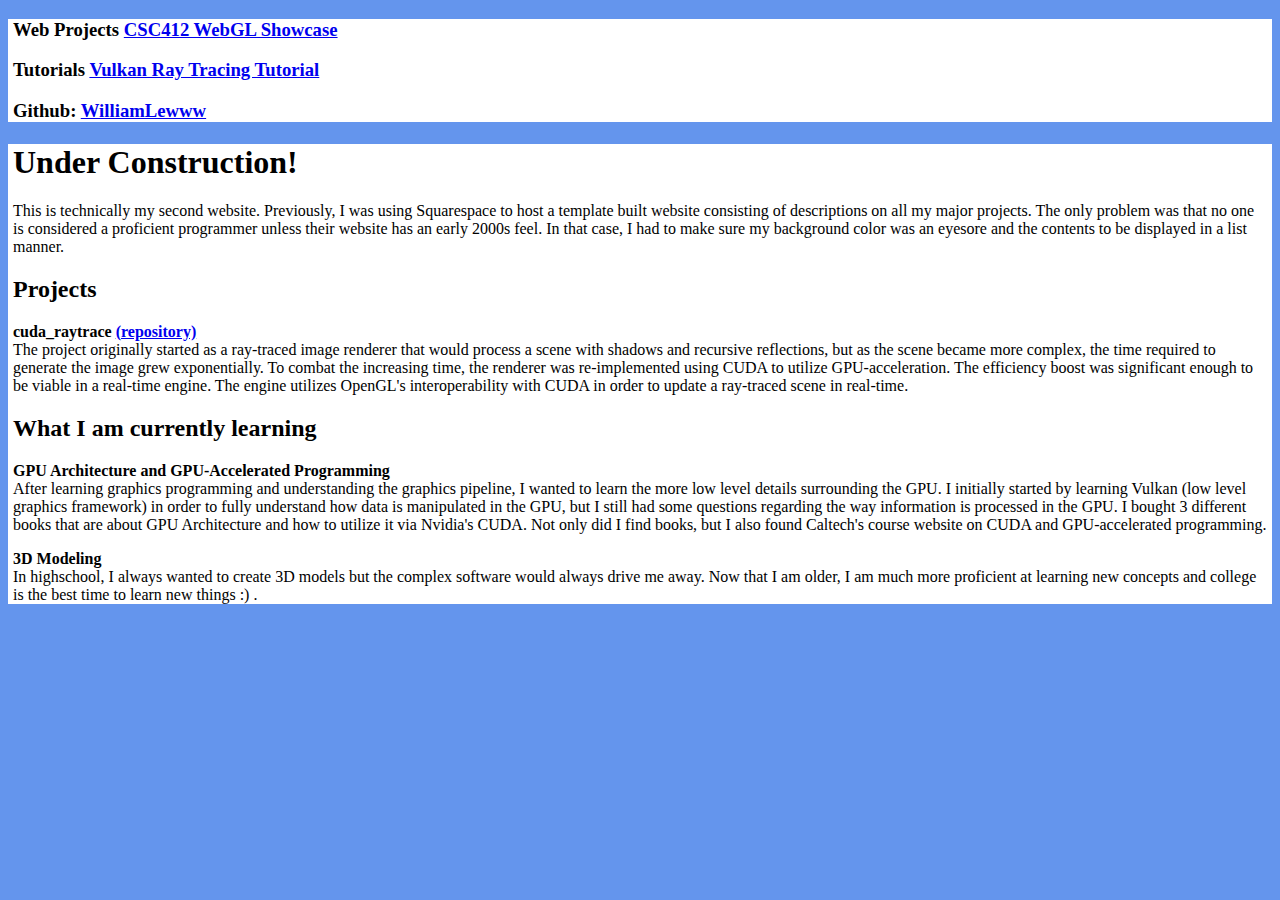
<file: index.html>
<!DOCTYPE html>
<html lang="en">
<head>
    <meta charset="utf-8"/>
    <title>William's Website :)</title>
    <link rel="stylesheet" href="style.css"/>
</head>
<body bgcolor="6495ed">
  <div class="project-website-block">
    <h3>Web Projects
      <a href="csc412_showcase/index.html">CSC412 WebGL Showcase</a>
    </h3>
    <h3>Tutorials
      <a href="vk_khr_ray_tracing_tutorial/index.html">Vulkan Ray Tracing Tutorial</a>
    </h3>
    <h3>Github:
      <a href="https://github.com/WilliamLewww">WilliamLewww</a>
    </h3>
  </div>
  <div class="description-block">
    <h1>Under Construction!</h1>
    <p>
      This is technically my second website. Previously, I was using Squarespace to host a template built website consisting of descriptions on all my major projects. The only problem was that no one is considered a proficient programmer unless their website has an early 2000s feel. In that case, I had to make sure my background color was an eyesore and the contents to be displayed in a list manner.
    </p>
    <h2>Projects</h2>
    <p>
      <strong>cuda_raytrace <a href="https://github.com/WilliamLewww/cuda_raytrace">(repository)</a></strong><br>
      The project originally started as a ray-traced image renderer that would process a scene with shadows and recursive reflections, but as the scene became more complex, the time required to generate the image grew exponentially. To combat the increasing time, the renderer was re-implemented using CUDA to utilize GPU-acceleration. The efficiency boost was significant enough to be viable in a real-time engine. The engine utilizes OpenGL's interoperability with CUDA in order to update a ray-traced scene in real-time.<br>
    </p>
    <h2>What I am currently learning</h2>
    <p>
      <strong>GPU Architecture and GPU-Accelerated Programming</strong><br>
      After learning graphics programming and understanding the graphics pipeline, I wanted to learn the more low level details surrounding the GPU. I initially started by learning Vulkan (low level graphics framework) in order to fully understand how data is manipulated in the GPU, but I still had some questions regarding the way information is processed in the GPU. I bought 3 different books that are about GPU Architecture and how to utilize it via Nvidia's CUDA. Not only did I find books, but I also found Caltech's course website on CUDA and GPU-accelerated programming.
    </p>
    <p>
      <strong>3D Modeling</strong><br>
      In highschool, I always wanted to create 3D models but the complex software would always drive me away. Now that I am older, I am much more proficient at learning new concepts and college is the best time to learn new things :) .
    </p>
  </div>
</body>
</html>
</file>
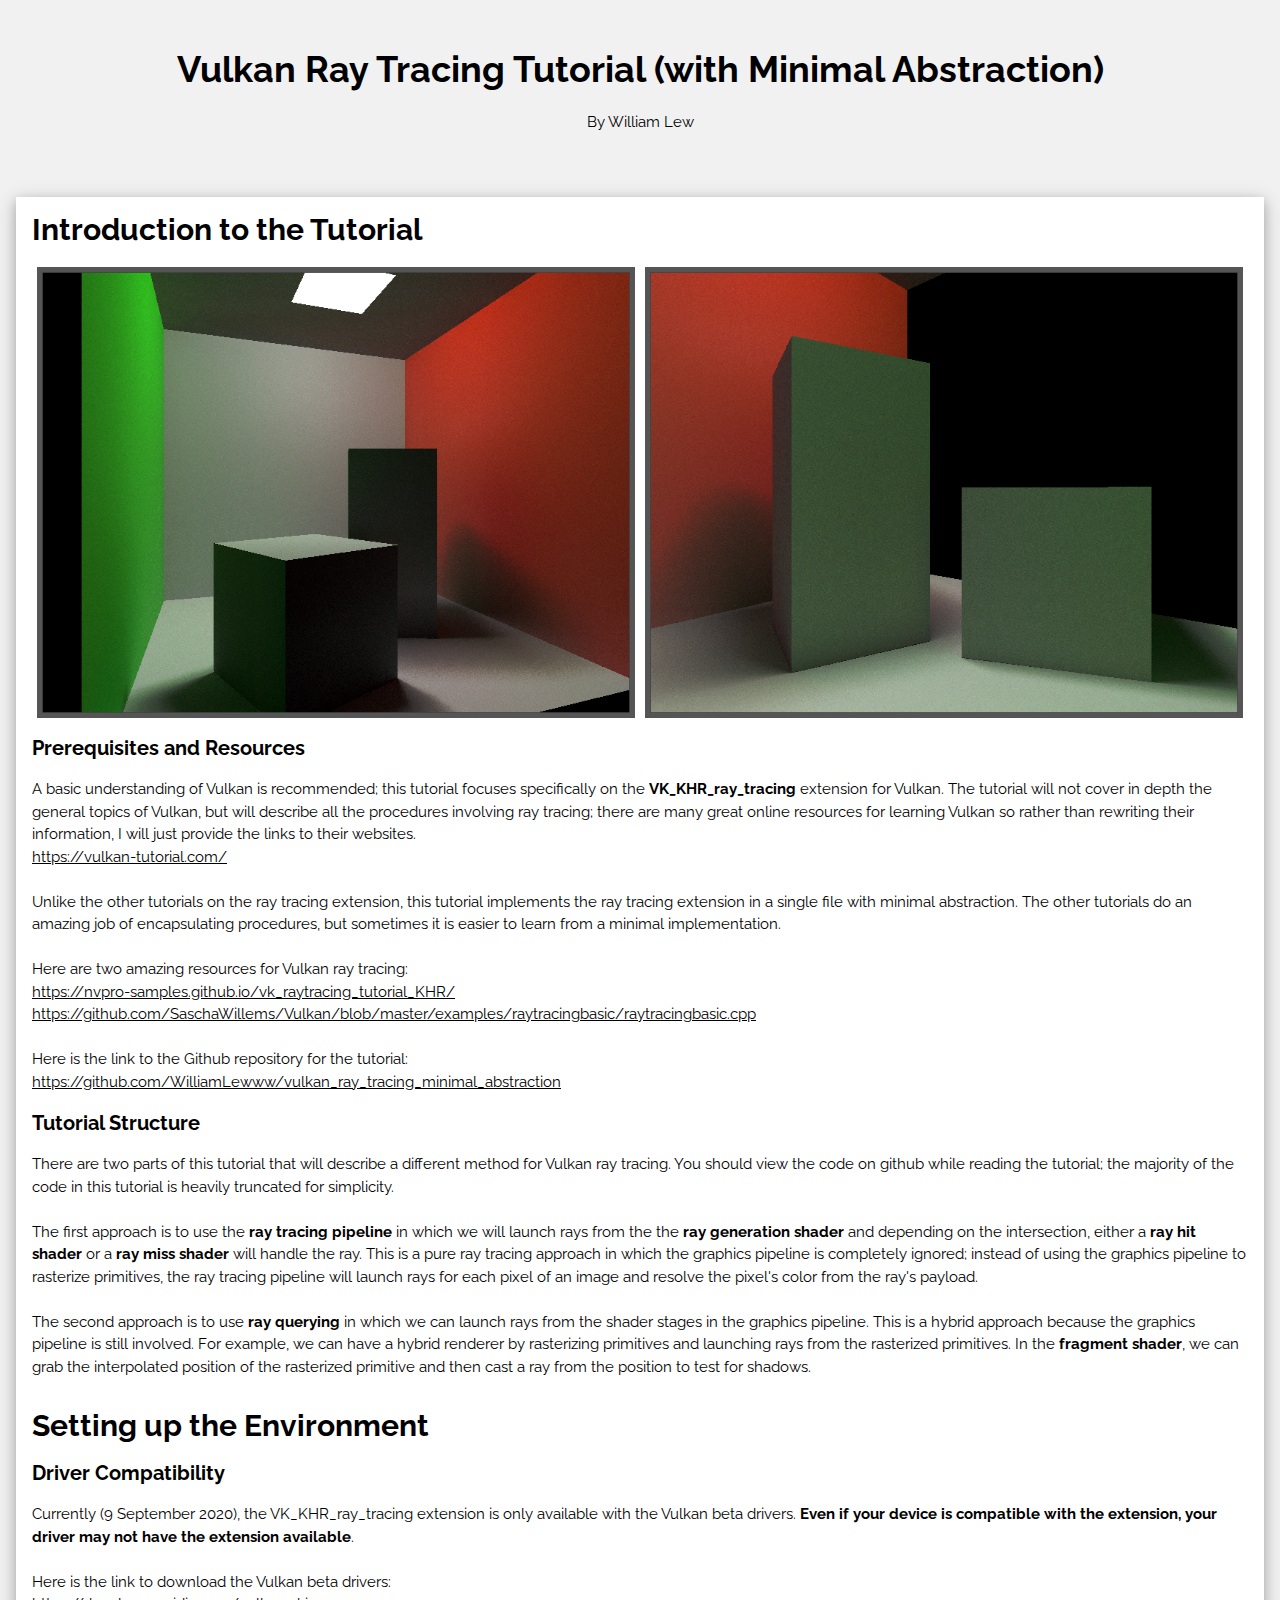
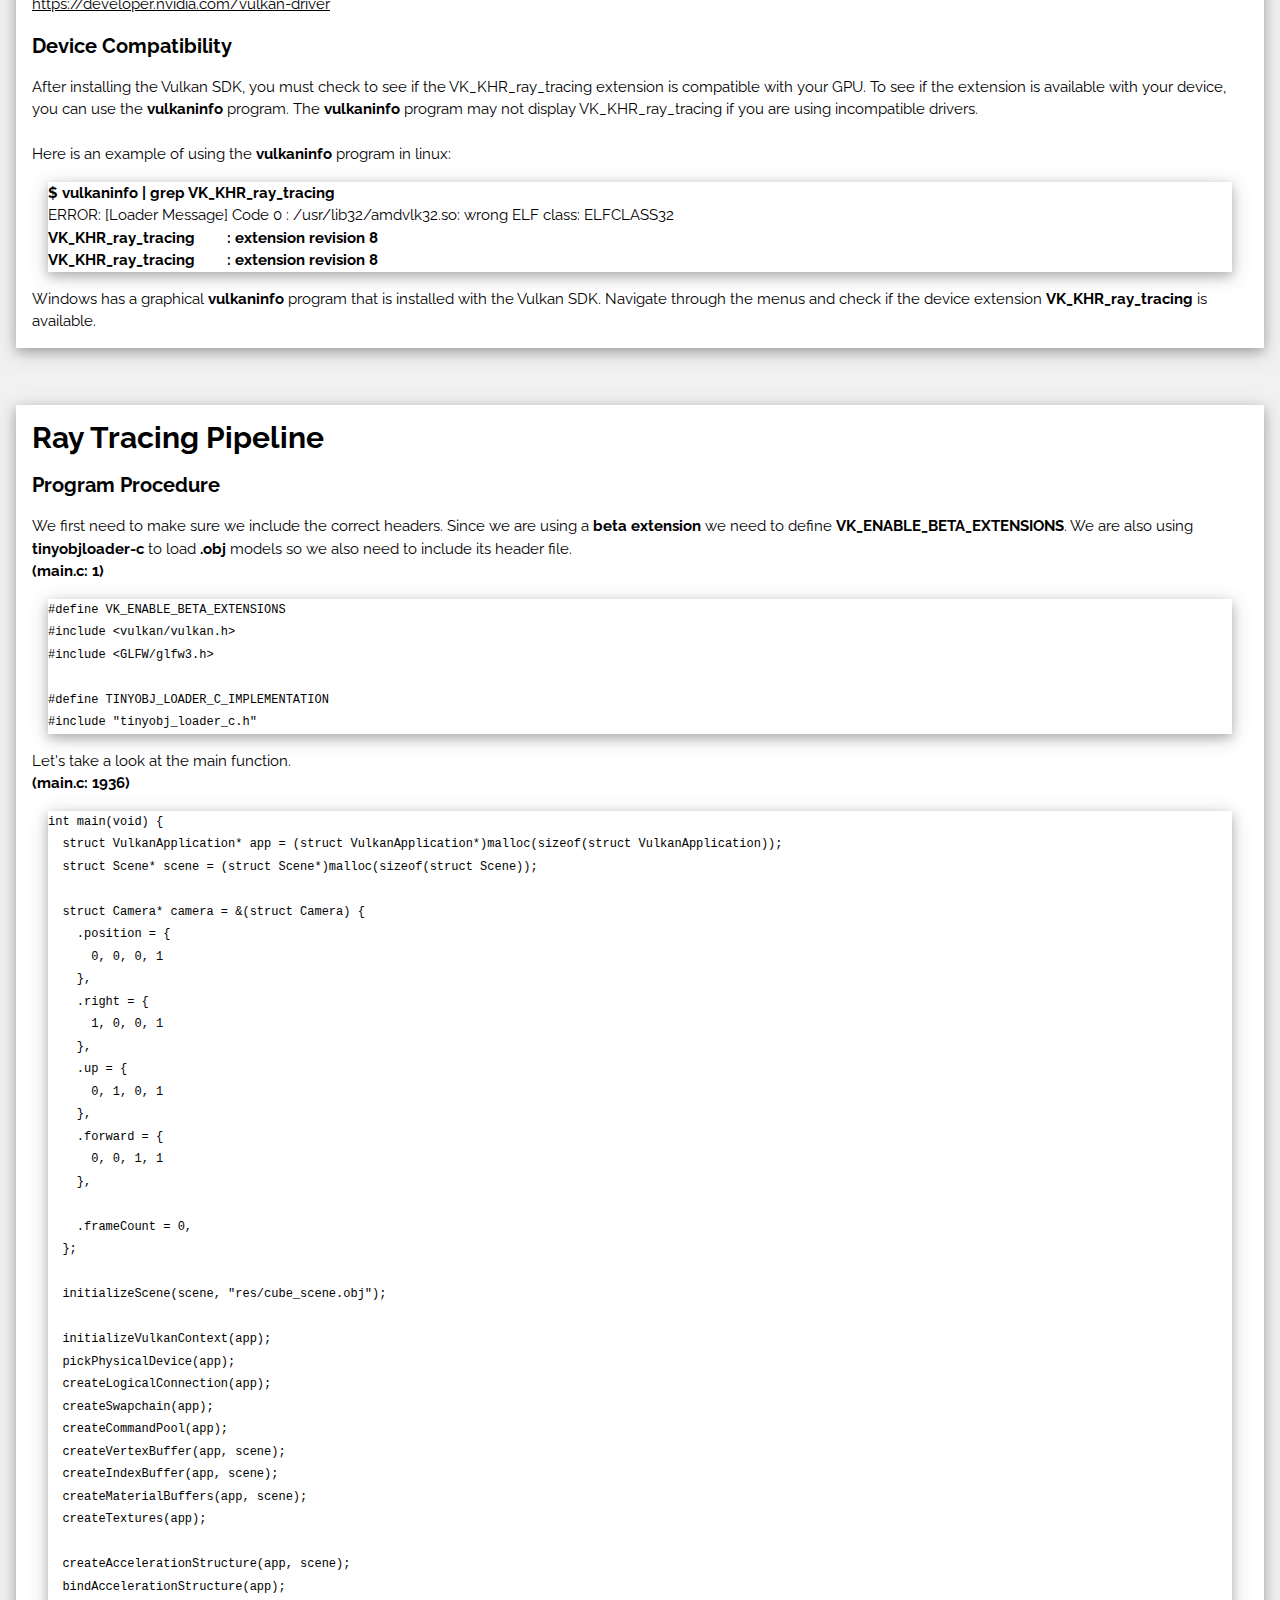
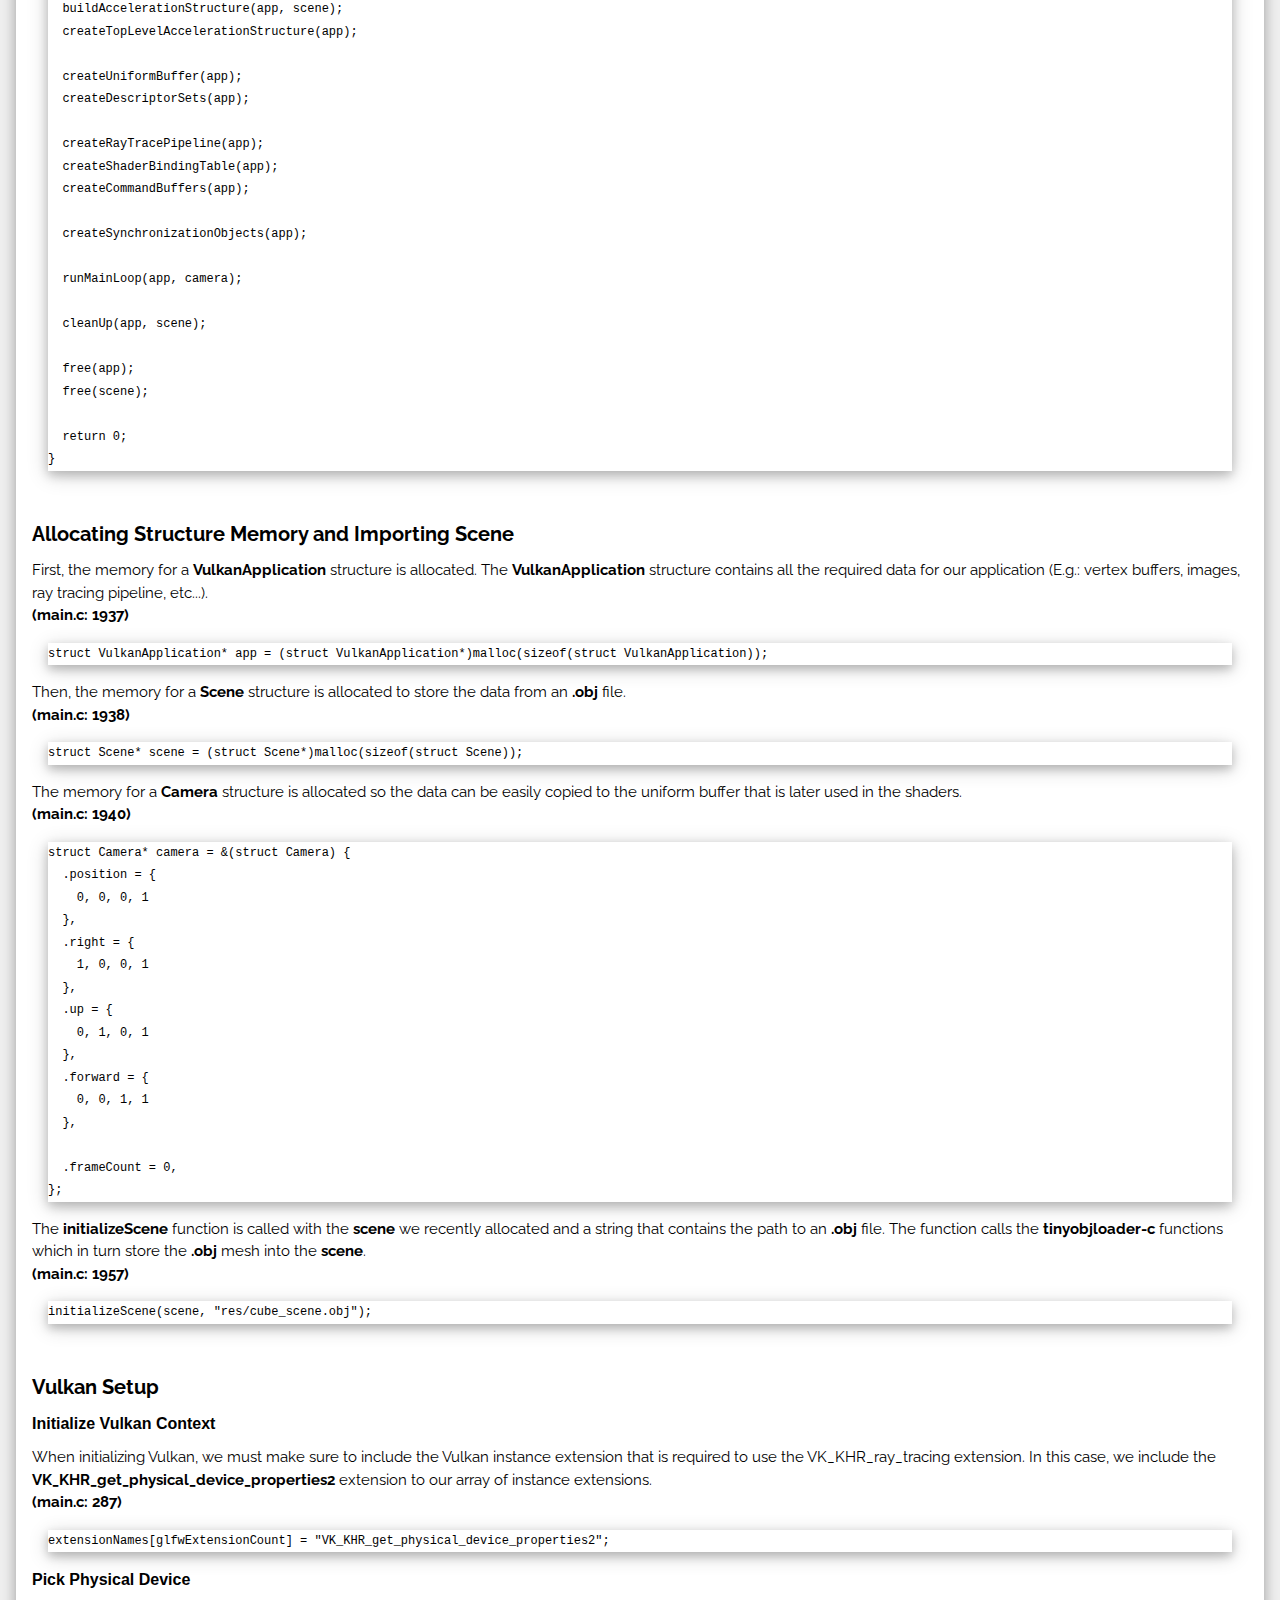
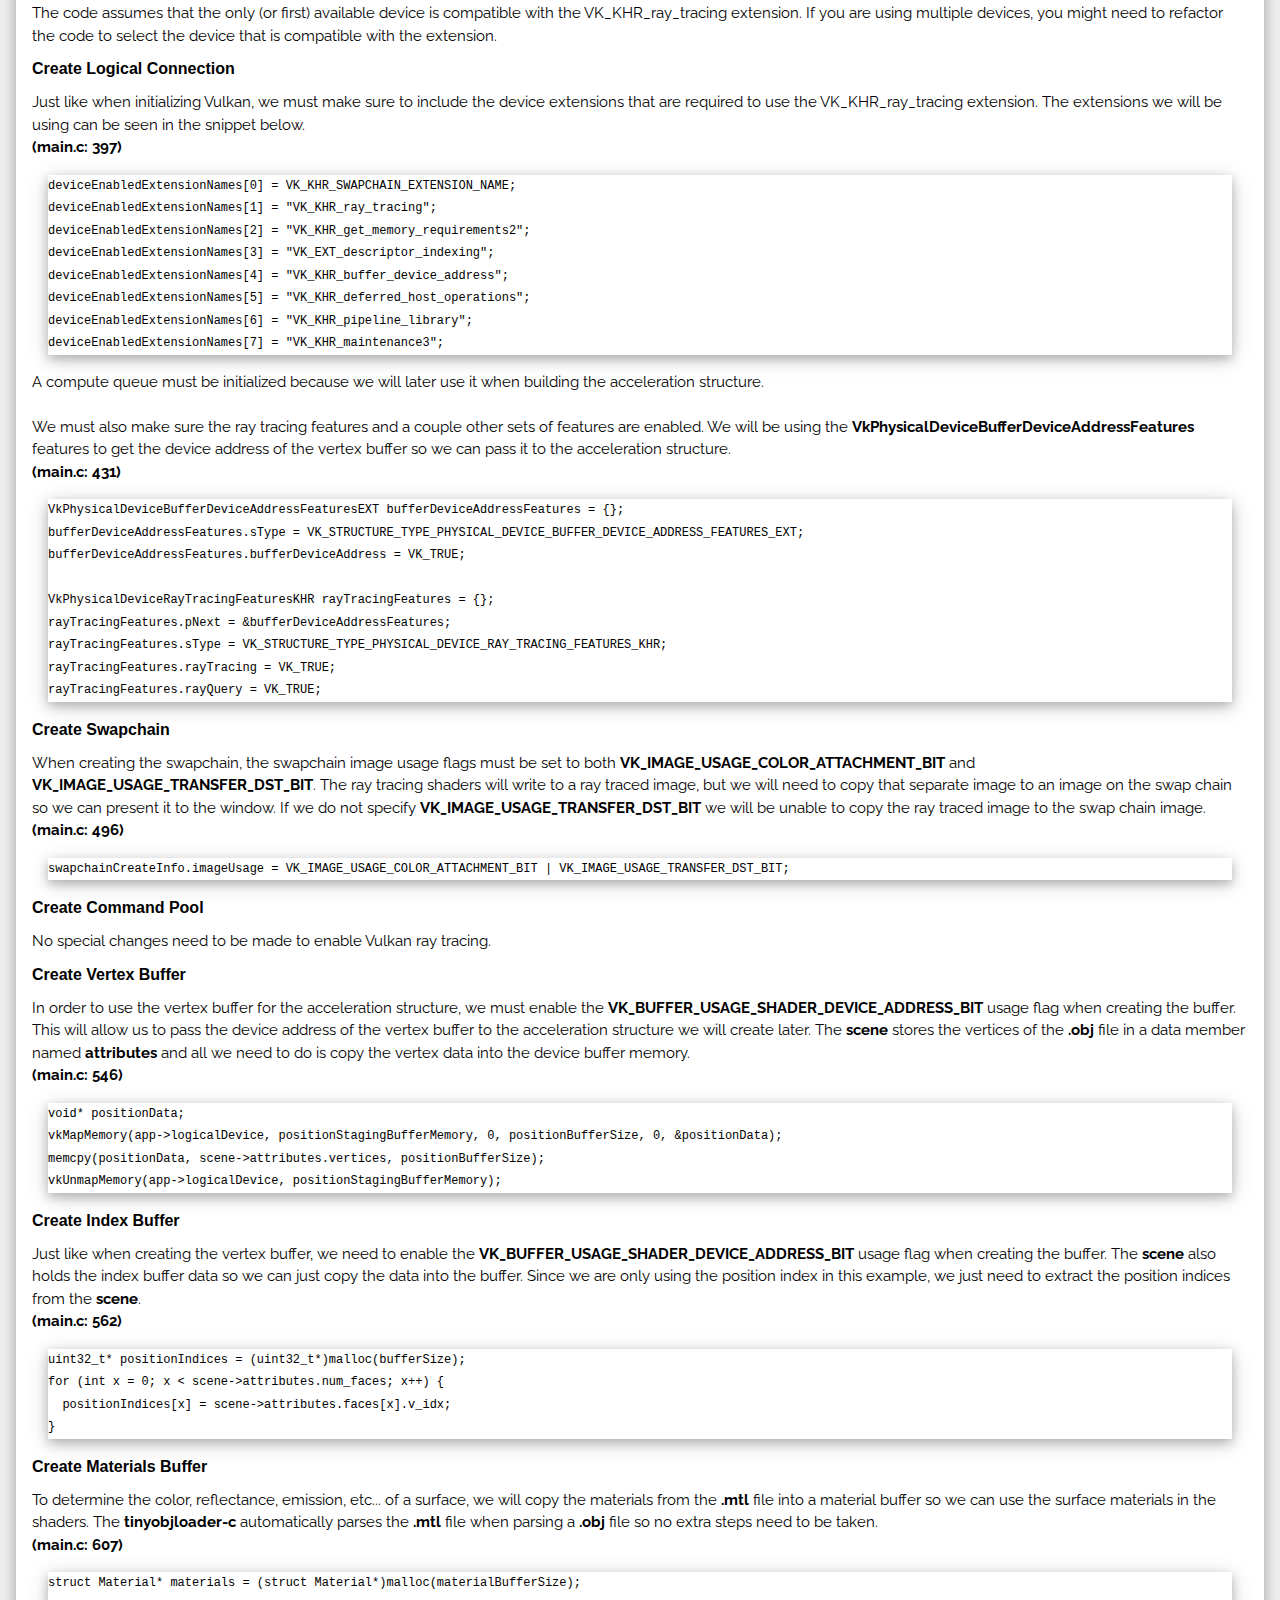
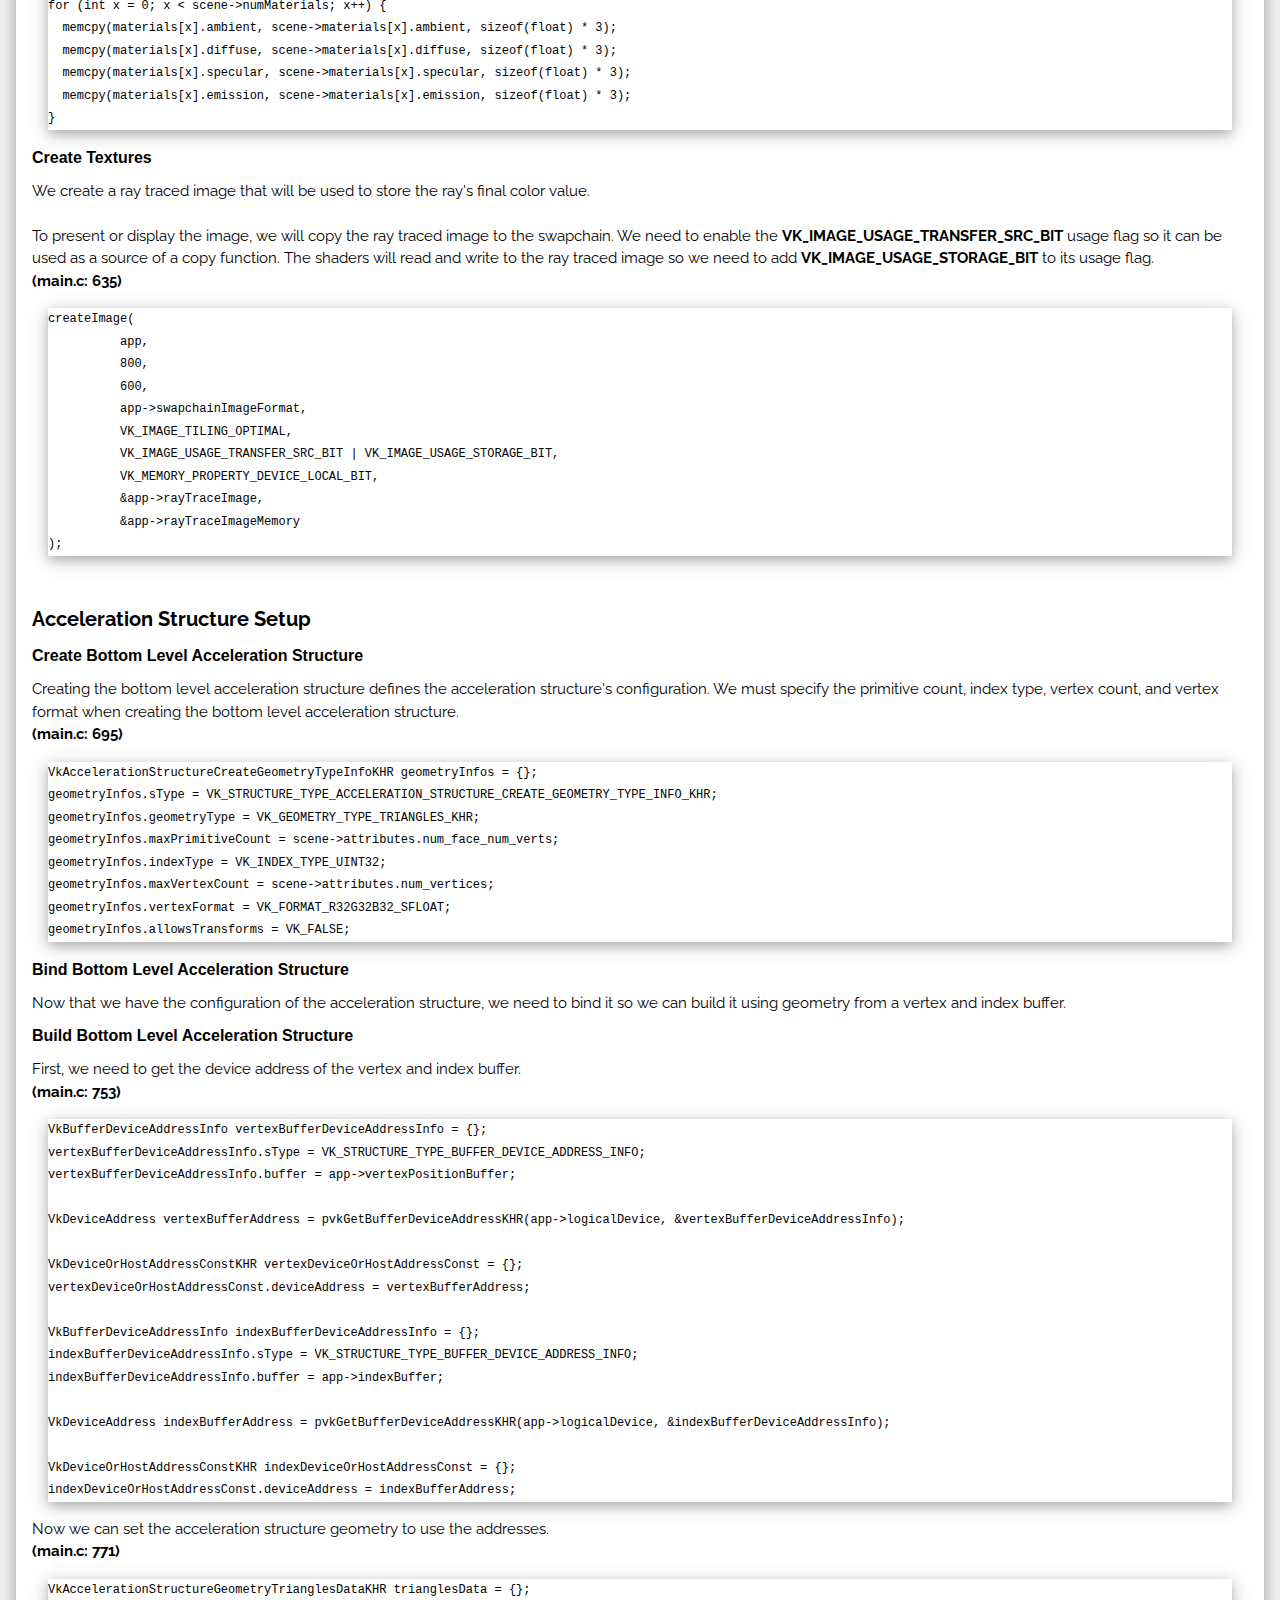
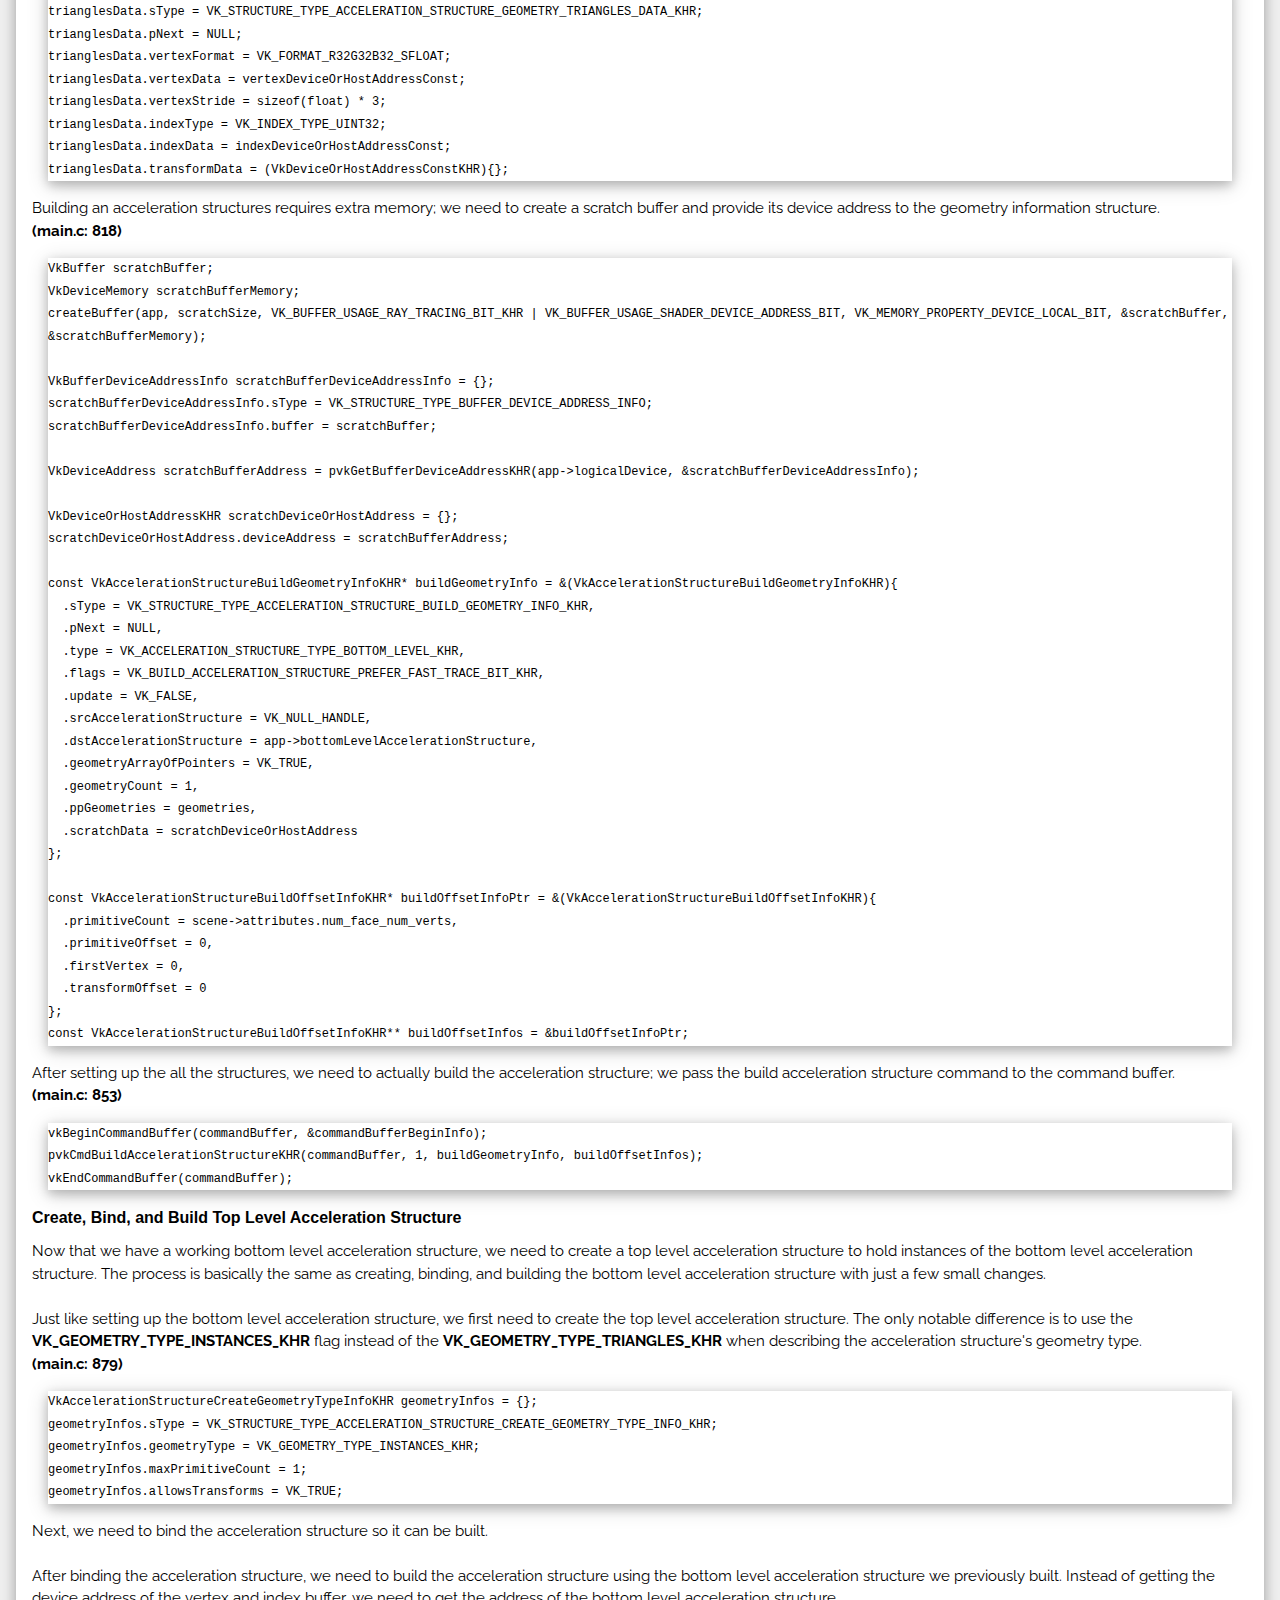
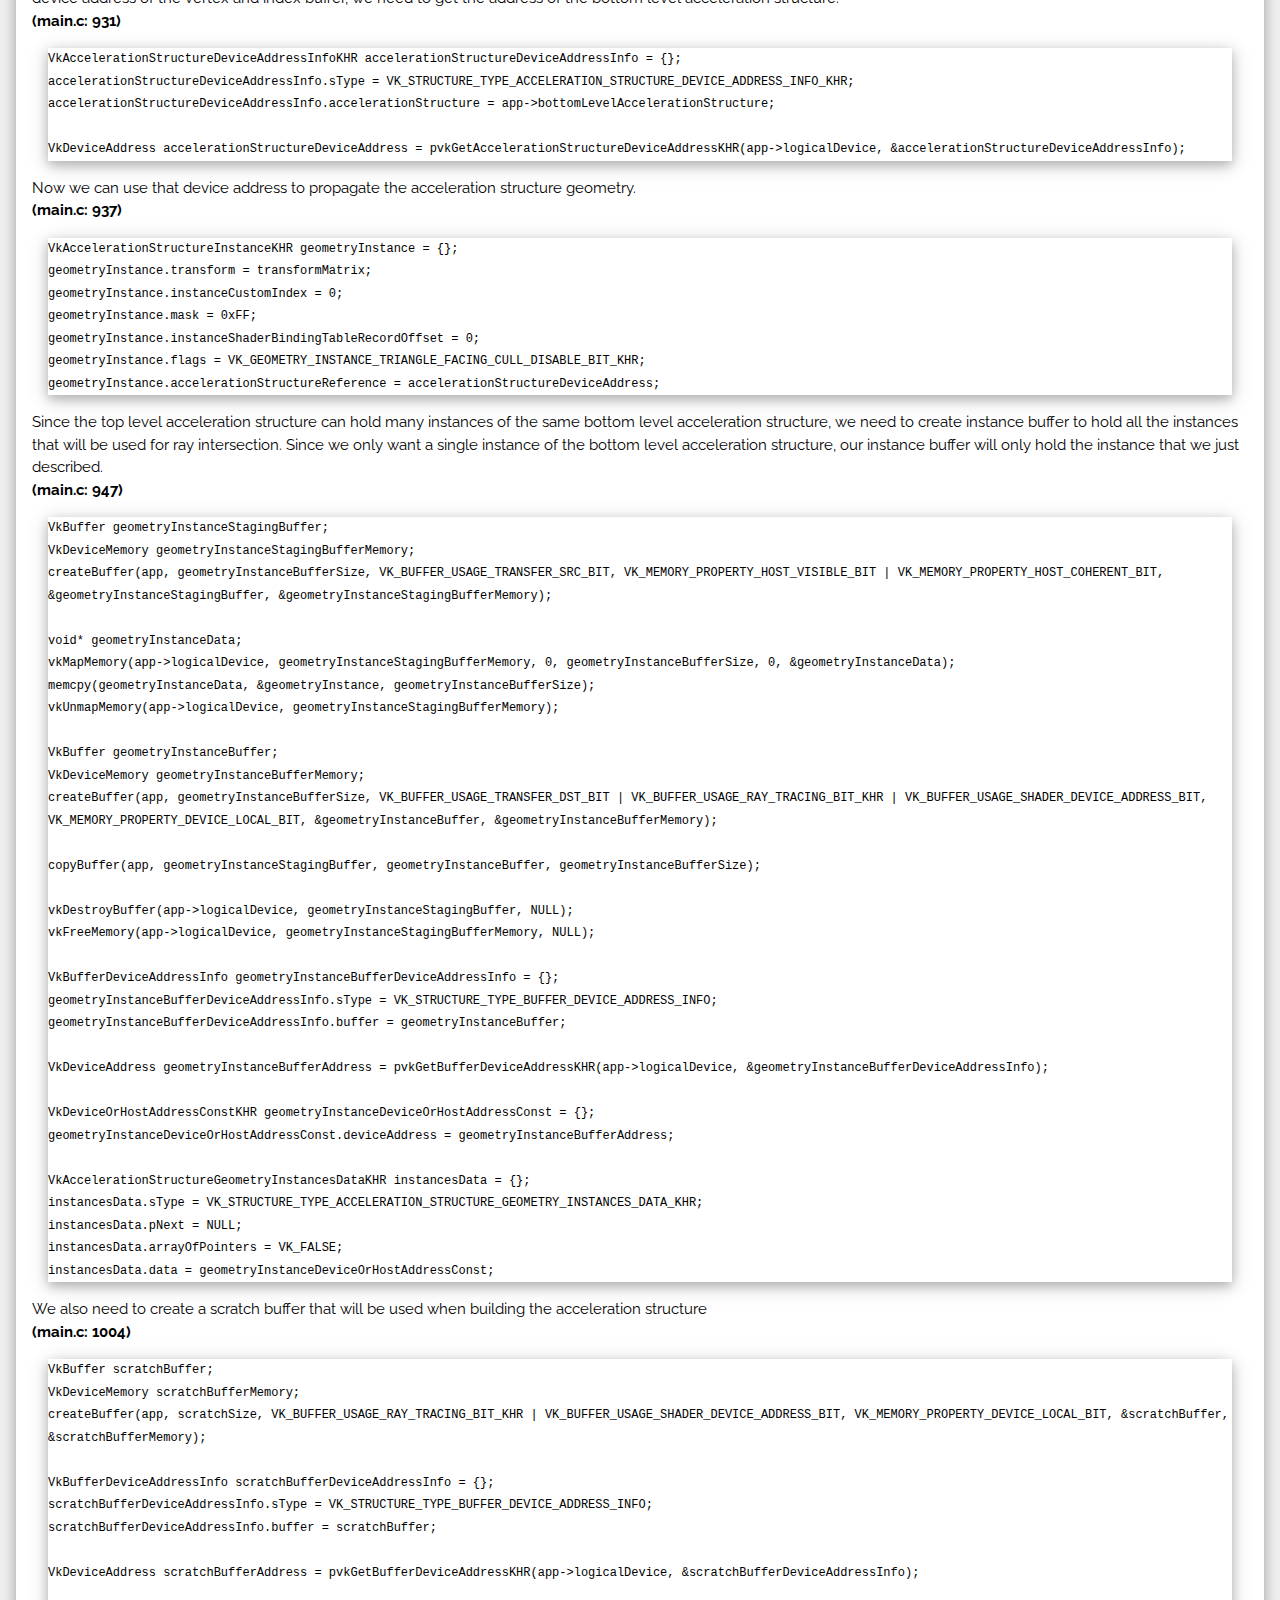
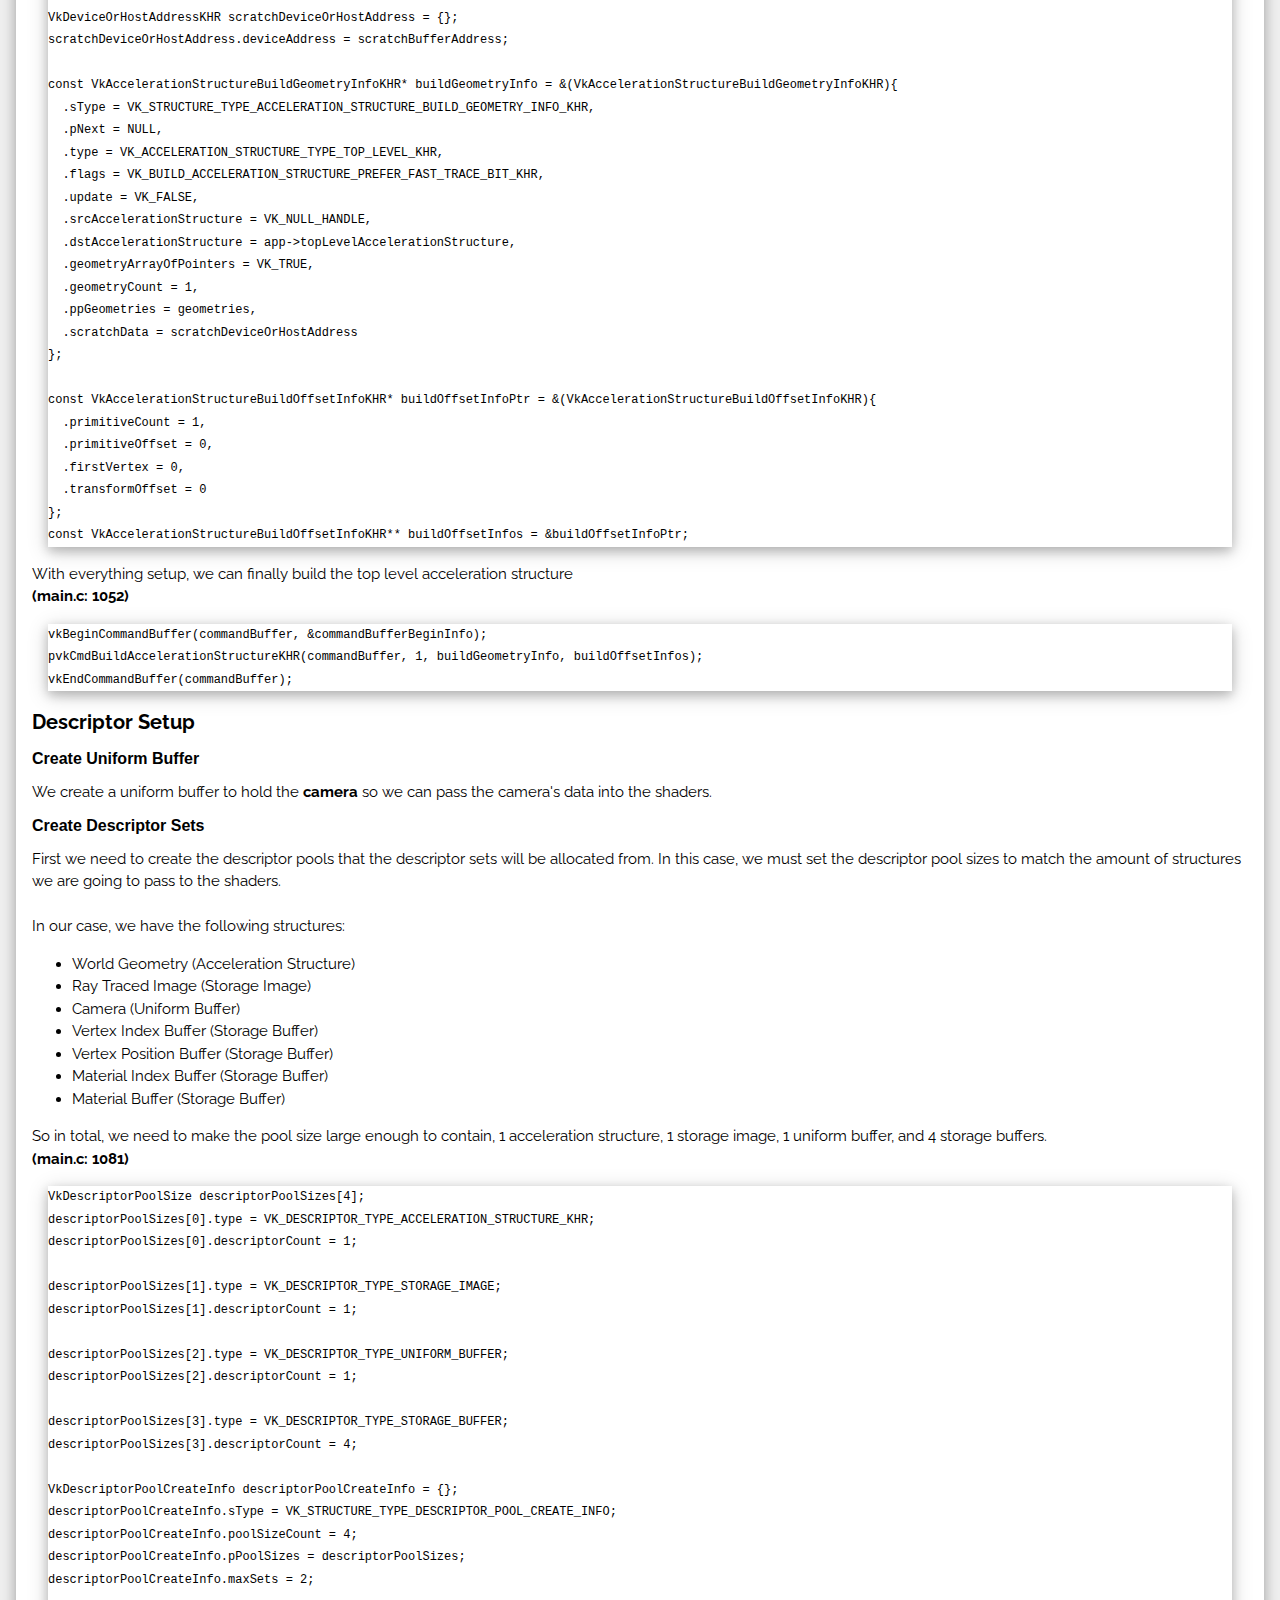
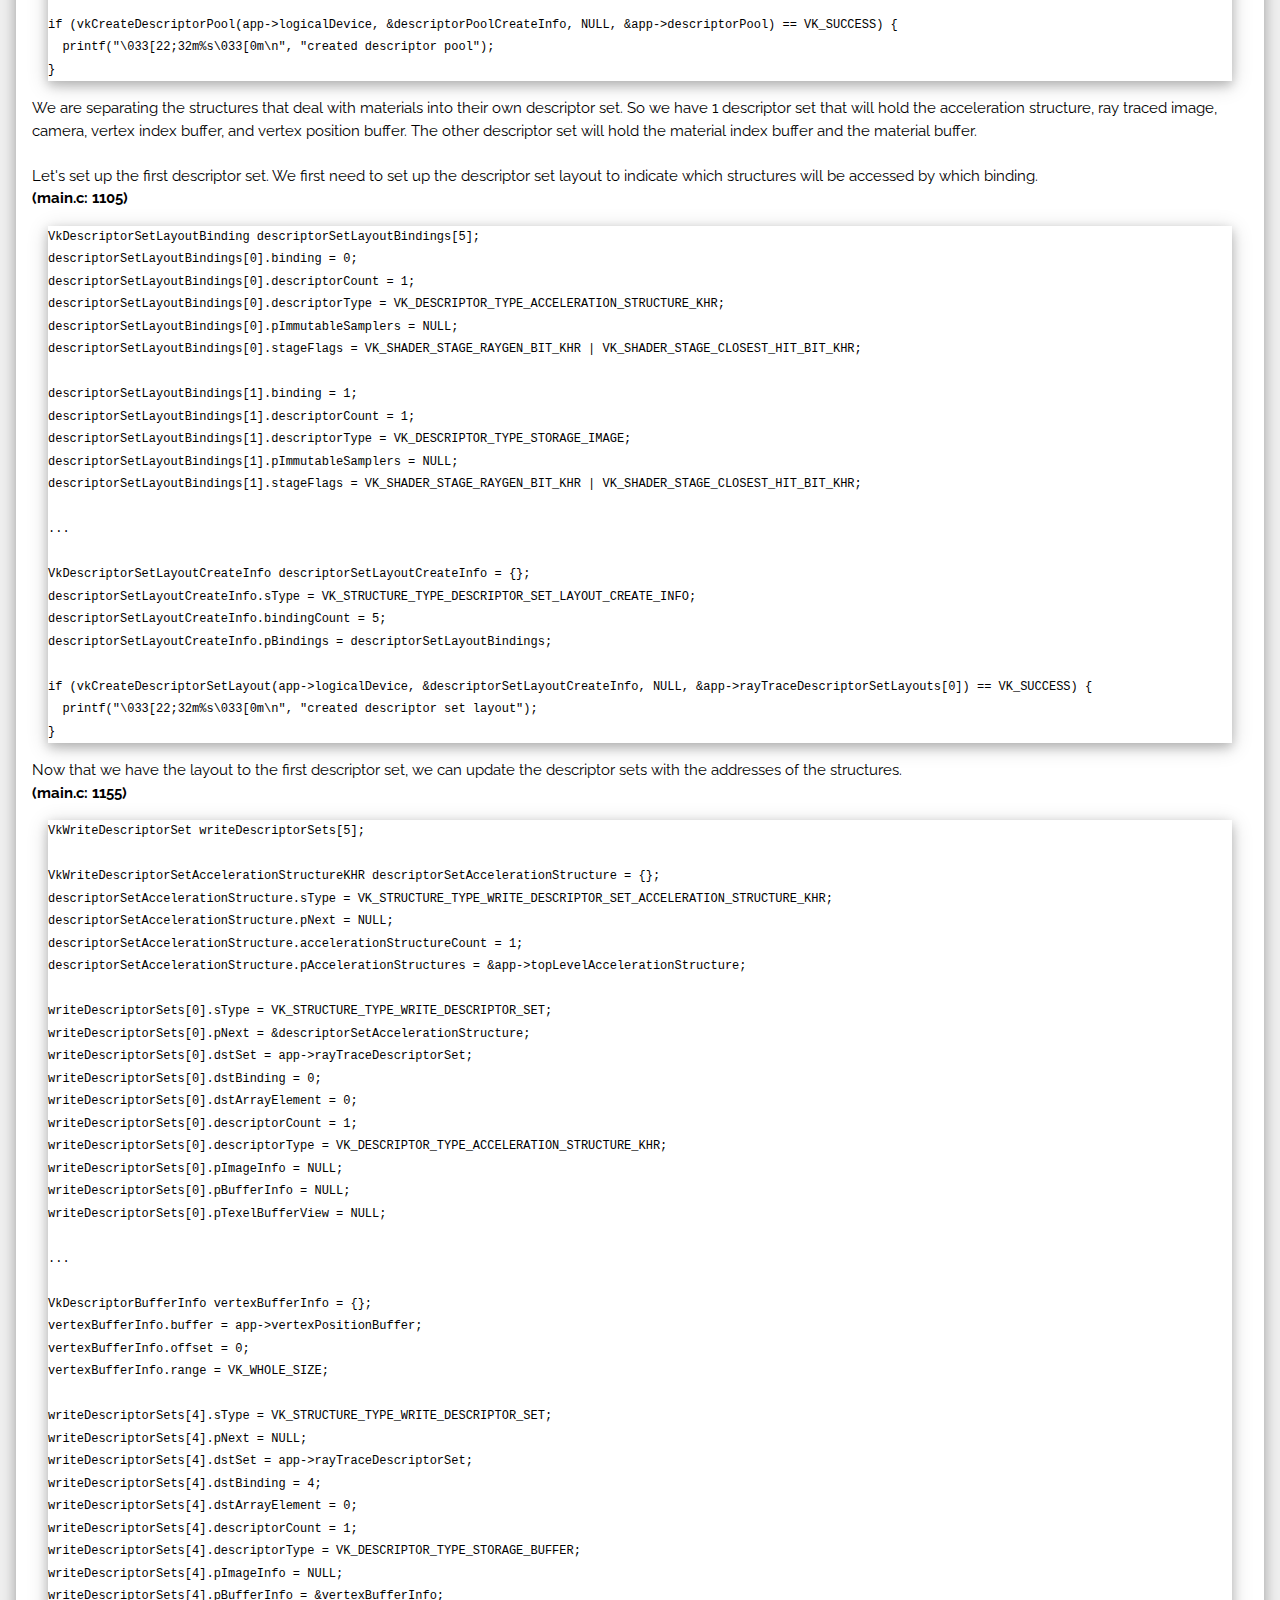
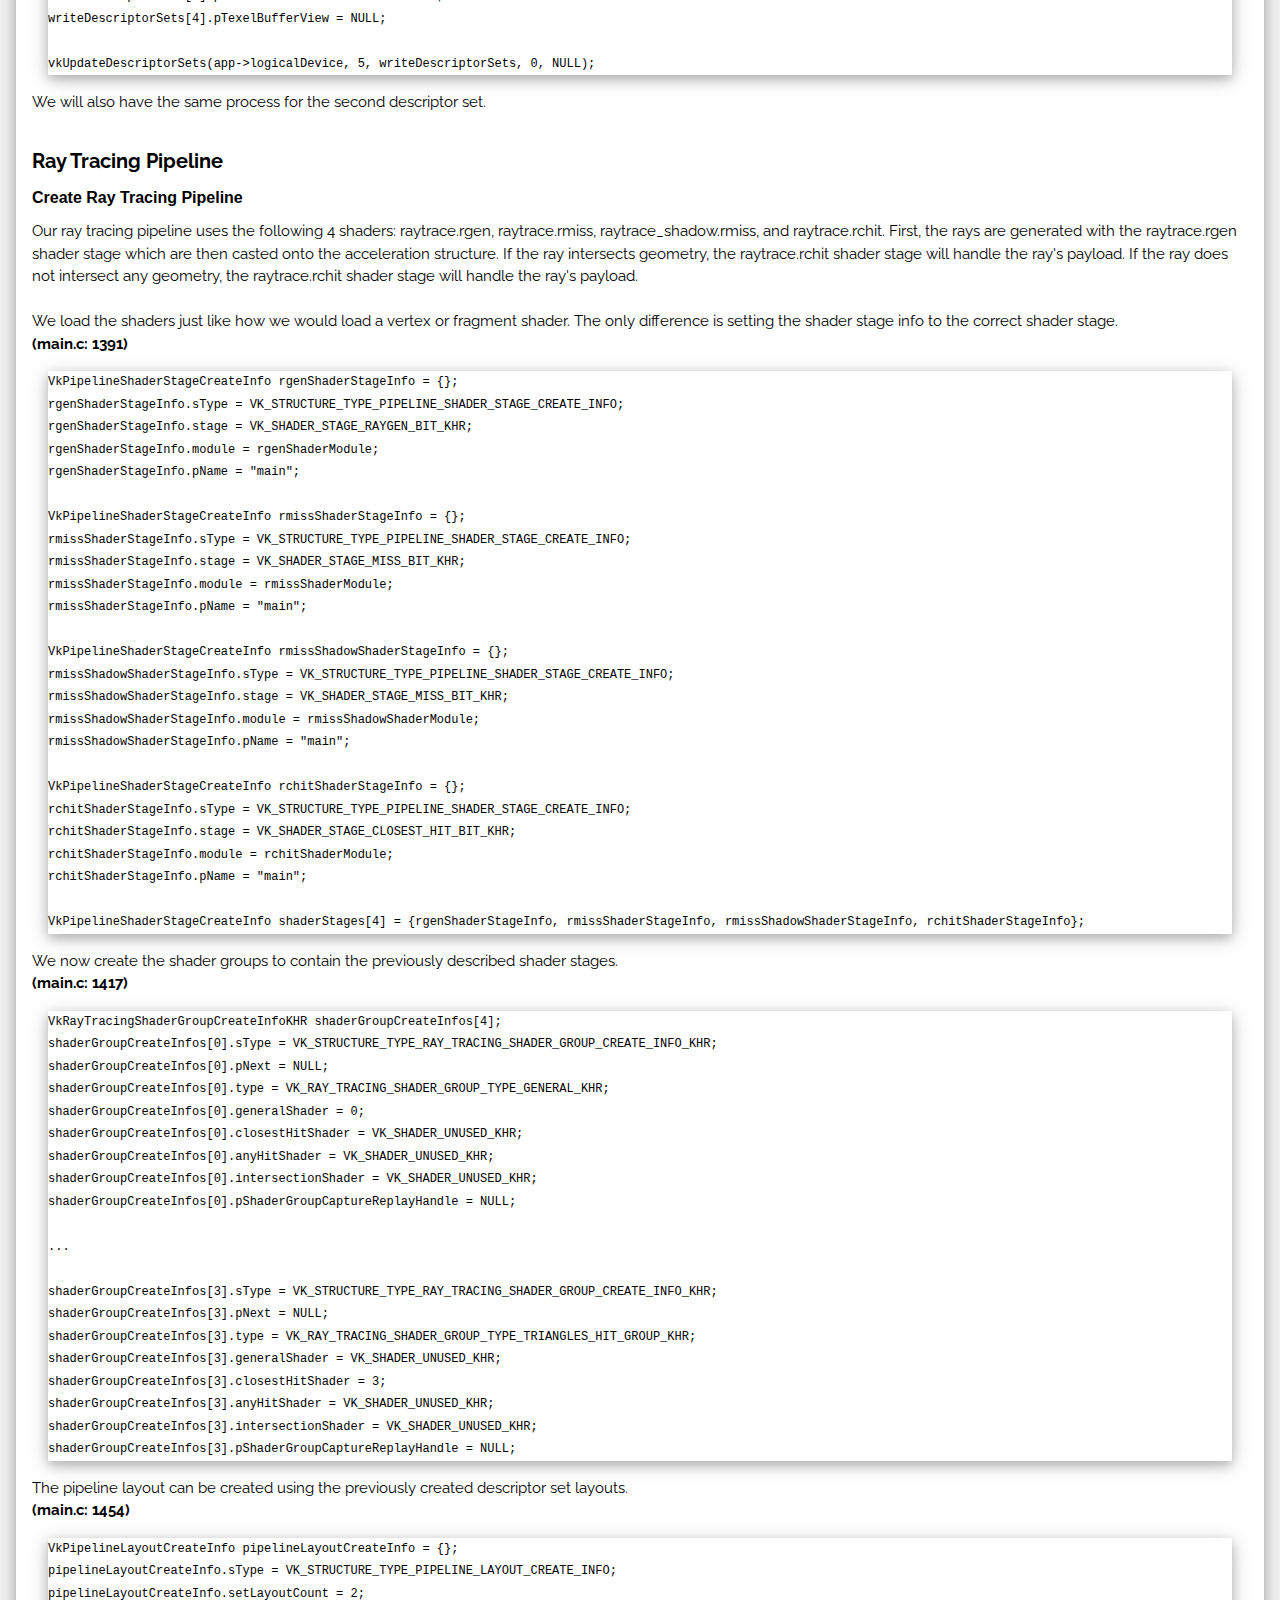
<file: vk_khr_ray_tracing_tutorial/index.html>
<!DOCTYPE html>
<html>
<title>Vulkan Ray Tracing Tutorial</title>
<meta charset="UTF-8">
<meta name="viewport" content="width=device-width, initial-scale=1">
<link rel="stylesheet" href="https://www.w3schools.com/w3css/4/w3.css">
<link rel="stylesheet" href="https://fonts.googleapis.com/css?family=Raleway">
<link rel="stylesheet" href="style.css">
<style>
  body,h1,h2,h3,h4,h5 {font-family: "Raleway", sans-serif}
</style>
<body class="w3-light-grey">

<div class="w3-content" style="max-width:1400px">

<header class="w3-container w3-center w3-padding-32"> 
  <h1><b>Vulkan Ray Tracing Tutorial (with Minimal Abstraction)</b></h1>
  <p>By William Lew</p>
</header>

<div class="w3-row">

<div class="w3-col">
  <div class="w3-card-4 w3-margin w3-white">
    <div class="w3-container">
      <h2><b>Introduction to the Tutorial</b></h2>
      <div class="row">
        <div class="column">
          <img style="border: 5px solid #555; width: 100%;" src="res/a.png">
        </div>
        <div class="column">
          <img style="border: 5px solid #555; width: 100%;" src="res/b.png">
        </div>
      </div>
      <h4><b>Prerequisites and Resources</b></h4>
      <p>
      	A basic understanding of Vulkan is recommended; this tutorial focuses specifically on the <b>VK_KHR_ray_tracing</b> extension for Vulkan. The tutorial will not cover in depth the general topics of Vulkan, but will describe all the procedures involving ray tracing; there are many great online resources for learning Vulkan so rather than rewriting their information, I will just provide the links to their websites.
        <br>
        <a href="https://vulkan-tutorial.com/">https://vulkan-tutorial.com/</a>
        <br><br>
        Unlike the other tutorials on the ray tracing extension, this tutorial implements the ray tracing extension in a single file with minimal abstraction. The other tutorials do an amazing job of encapsulating procedures, but sometimes it is easier to learn from a minimal implementation. 
        <br><br>
        Here are two amazing resources for Vulkan ray tracing:
        <br>
        <a href="https://nvpro-samples.github.io/vk_raytracing_tutorial_KHR/">https://nvpro-samples.github.io/vk_raytracing_tutorial_KHR/</a>
        <br>
        <a href="https://github.com/SaschaWillems/Vulkan/blob/master/examples/raytracingbasic/raytracingbasic.cpp">https://github.com/SaschaWillems/Vulkan/blob/master/examples/raytracingbasic/raytracingbasic.cpp</a>
        <br><br>
        Here is the link to the Github repository for the tutorial:
        <br>
        <a href="https://github.com/WilliamLewww/vulkan_ray_tracing_minimal_abstraction">https://github.com/WilliamLewww/vulkan_ray_tracing_minimal_abstraction</a>
      </p>
      <h4><b>Tutorial Structure</b></h4>
      <p>
        There are two parts of this tutorial that will describe a different method for Vulkan ray tracing. You should view the code on github while reading the tutorial; the majority of the code in this tutorial is heavily truncated for simplicity.
        <br><br>
        The first approach is to use the <b>ray tracing pipeline</b> in which we will launch rays from the the <b>ray generation shader</b> and depending on the intersection, either a <b>ray hit shader</b> or a <b>ray miss shader</b> will handle the ray. This is a pure ray tracing approach in which the graphics pipeline is completely ignored; instead of using the graphics pipeline to rasterize primitives, the ray tracing pipeline will launch rays for each pixel of an image and resolve the pixel's color from the ray's payload.
        <br><br>
        The second approach is to use <b>ray querying</b> in which we can launch rays from the shader stages in the graphics pipeline. This is a hybrid approach because the graphics pipeline is still involved. For example, we can have a hybrid renderer by rasterizing primitives and launching rays from the rasterized primitives. In the <b>fragment shader</b>, we can grab the interpolated position of the rasterized primitive and then cast a ray from the position to test for shadows.
      </p>
    </div>

    <div class="w3-container">
      <h2><b>Setting up the Environment</b></h2>
      <h4><b>Driver Compatibility</b></h4>
      <p>
        Currently (9 September 2020), the VK_KHR_ray_tracing extension is only available with the Vulkan beta drivers. <b>Even if your device is compatible with the extension, your driver may not have the extension available</b>.
        <br><br>
        Here is the link to download the Vulkan beta drivers:
        <br>
        <a href="https://developer.nvidia.com/vulkan-driver">https://developer.nvidia.com/vulkan-driver</a>
      </p>
      <h4><b>Device Compatibility</b></h4>
      <p>
        After installing the Vulkan SDK, you must check to see if the VK_KHR_ray_tracing extension is compatible with your GPU. To see if the extension is available with your device, you can use the <b>vulkaninfo</b> program. The <b>vulkaninfo</b> program may not display VK_KHR_ray_tracing if you are using incompatible drivers.
        <br><br>
        Here is an example of using the <b>vulkaninfo</b> program in linux:
        <br>
        <div class="w3-card-4 w3-margin w3-white">
          <p>
            <b>$ vulkaninfo | grep VK_KHR_ray_tracing</b>
            <br>
            ERROR: [Loader Message] Code 0 : /usr/lib32/amdvlk32.so: wrong ELF class: ELFCLASS32
            <br>
            <b>VK_KHR_ray_tracing &nbsp;&nbsp;&nbsp;&nbsp;&nbsp;&nbsp; : extension revision 8</b>
            <br>
            <b>VK_KHR_ray_tracing &nbsp;&nbsp;&nbsp;&nbsp;&nbsp;&nbsp; : extension revision 8</b>
          </p>
        </div>
        Windows has a graphical <b>vulkaninfo</b> program that is installed with the Vulkan SDK. Navigate through the menus and check if the device extension <b>VK_KHR_ray_tracing</b> is available.
      </p>
    </div>
  </div>
  <hr>
</div>

<div class="w3-col">
  <div class="w3-card-4 w3-margin w3-white">
    <div class="w3-container">
      <h2><b>Ray Tracing Pipeline</b></h2>
      <h4><b>Program Procedure</b></h4>
      <p>
        We first need to make sure we include the correct headers. Since we are using a <b>beta extension</b> we need to define <b>VK_ENABLE_BETA_EXTENSIONS</b>. We are also using <b>tinyobjloader-c</b> to load <b>.obj</b> models so we also need to include its header file.
        <br>
        <b>(main.c: 1)</b>
        <div class="w3-card-4 w3-margin w3-white">
<pre><code style="font-size: 12px; white-space: pre-wrap;">#define VK_ENABLE_BETA_EXTENSIONS
#include &lt;vulkan/vulkan.h&gt;
#include &lt;GLFW/glfw3.h&gt;

#define TINYOBJ_LOADER_C_IMPLEMENTATION
#include "tinyobj_loader_c.h"
</code></pre>
        </div>
        Let's take a look at the main function.
        <br>
        <b>(main.c: 1936)</b>
        <div class="w3-card-4 w3-margin w3-white">
<pre><code style="font-size: 12px; white-space: pre-wrap;">int main(void) {
  struct VulkanApplication* app = (struct VulkanApplication*)malloc(sizeof(struct VulkanApplication));
  struct Scene* scene = (struct Scene*)malloc(sizeof(struct Scene));

  struct Camera* camera = &(struct Camera) {
    .position = {
      0, 0, 0, 1
    },
    .right = {
      1, 0, 0, 1
    },
    .up = {
      0, 1, 0, 1
    },
    .forward = {
      0, 0, 1, 1
    },

    .frameCount = 0,
  };

  initializeScene(scene, "res/cube_scene.obj");

  initializeVulkanContext(app);
  pickPhysicalDevice(app);
  createLogicalConnection(app);
  createSwapchain(app);  
  createCommandPool(app);
  createVertexBuffer(app, scene);
  createIndexBuffer(app, scene);
  createMaterialBuffers(app, scene);
  createTextures(app);

  createAccelerationStructure(app, scene);
  bindAccelerationStructure(app);
  buildAccelerationStructure(app, scene);
  createTopLevelAccelerationStructure(app);

  createUniformBuffer(app);
  createDescriptorSets(app);

  createRayTracePipeline(app);
  createShaderBindingTable(app);
  createCommandBuffers(app);

  createSynchronizationObjects(app);

  runMainLoop(app, camera);

  cleanUp(app, scene);

  free(app);
  free(scene);
  
  return 0;
}
</code></pre>
        </div>
        <br>
        <h4><b>Allocating Structure Memory and Importing Scene</b></h4>
        First, the memory for a <b>VulkanApplication</b> structure is allocated. The <b>VulkanApplication</b> structure contains all the required data for our application (E.g.: vertex buffers, images, ray tracing pipeline, etc...).
        <br>
        <b>(main.c: 1937)</b>
        <div class="w3-card-4 w3-margin w3-white">
<pre><code style="font-size: 12px; white-space: pre-wrap;">struct VulkanApplication* app = (struct VulkanApplication*)malloc(sizeof(struct VulkanApplication));</code></pre>
        </div>
        Then, the memory for a <b>Scene</b> structure is allocated to store the data from an <b>.obj</b> file.
        <br>
        <b>(main.c: 1938)</b>
        <div class="w3-card-4 w3-margin w3-white">
<pre><code style="font-size: 12px; white-space: pre-wrap;">struct Scene* scene = (struct Scene*)malloc(sizeof(struct Scene));</code></pre>
        </div>
        The memory for a <b>Camera</b> structure is allocated so the data can be easily copied to the uniform buffer that is later used in the shaders.
        <br>
        <b>(main.c: 1940)</b>
        <div class="w3-card-4 w3-margin w3-white">
<pre><code style="font-size: 12px; white-space: pre-wrap;">struct Camera* camera = &(struct Camera) {
  .position = {
    0, 0, 0, 1
  },
  .right = {
    1, 0, 0, 1
  },
  .up = {
    0, 1, 0, 1
  },
  .forward = {
    0, 0, 1, 1
  },

  .frameCount = 0,
};
</code></pre>
        </div>
        The <b>initializeScene</b> function is called with the <b>scene</b> we recently allocated and a string that contains the path to an <b>.obj</b> file. The function calls the <b>tinyobjloader-c</b> functions which in turn store the <b>.obj</b> mesh into the <b>scene</b>.
        <br>
        <b>(main.c: 1957)</b>
        <div class="w3-card-4 w3-margin w3-white">
<pre><code style="font-size: 12px; white-space: pre-wrap;">initializeScene(scene, "res/cube_scene.obj");</code></pre>
        </div>
        <br>
        <h4><b>Vulkan Setup</b></h4>
        <h6><b>Initialize Vulkan Context</b></h6>
        When initializing Vulkan, we must make sure to include the Vulkan instance extension that is required to use the VK_KHR_ray_tracing extension. In this case, we include the <b>VK_KHR_get_physical_device_properties2</b> extension to our array of instance extensions.
        <br>
        <b>(main.c: 287)</b>
        <div class="w3-card-4 w3-margin w3-white">
<pre><code style="font-size: 12px; white-space: pre-wrap;">extensionNames[glfwExtensionCount] = "VK_KHR_get_physical_device_properties2";</code></pre>
        </div>
        <h6><b>Pick Physical Device</b></h6>
        The code assumes that the only (or first) available device is compatible with the VK_KHR_ray_tracing extension. If you are using multiple devices, you might need to refactor the code to select the device that is compatible with the extension.
        <h6><b>Create Logical Connection</b></h6>
        Just like when initializing Vulkan, we must make sure to include the device extensions that are required to use the VK_KHR_ray_tracing extension. The extensions we will be using can be seen in the snippet below.
        <br>
        <b>(main.c: 397)</b>
        <div class="w3-card-4 w3-margin w3-white">
<pre><code style="font-size: 12px; white-space: pre-wrap;">deviceEnabledExtensionNames[0] = VK_KHR_SWAPCHAIN_EXTENSION_NAME;  
deviceEnabledExtensionNames[1] = "VK_KHR_ray_tracing";  
deviceEnabledExtensionNames[2] = "VK_KHR_get_memory_requirements2";
deviceEnabledExtensionNames[3] = "VK_EXT_descriptor_indexing";
deviceEnabledExtensionNames[4] = "VK_KHR_buffer_device_address";
deviceEnabledExtensionNames[5] = "VK_KHR_deferred_host_operations";
deviceEnabledExtensionNames[6] = "VK_KHR_pipeline_library";
deviceEnabledExtensionNames[7] = "VK_KHR_maintenance3";
</code></pre>
        </div>
        A compute queue must be initialized because we will later use it when building the acceleration structure.
        <br><br>
        We must also make sure the ray tracing features and a couple other sets of features are enabled. We will be using the <b>VkPhysicalDeviceBufferDeviceAddressFeatures</b> features to get the device address of the vertex buffer so we can pass it to the acceleration structure.
        <br>
        <b>(main.c: 431)</b>
        <div class="w3-card-4 w3-margin w3-white">
<pre><code style="font-size: 12px; white-space: pre-wrap;">VkPhysicalDeviceBufferDeviceAddressFeaturesEXT bufferDeviceAddressFeatures = {};
bufferDeviceAddressFeatures.sType = VK_STRUCTURE_TYPE_PHYSICAL_DEVICE_BUFFER_DEVICE_ADDRESS_FEATURES_EXT;  
bufferDeviceAddressFeatures.bufferDeviceAddress = VK_TRUE;

VkPhysicalDeviceRayTracingFeaturesKHR rayTracingFeatures = {};
rayTracingFeatures.pNext = &bufferDeviceAddressFeatures;
rayTracingFeatures.sType = VK_STRUCTURE_TYPE_PHYSICAL_DEVICE_RAY_TRACING_FEATURES_KHR;
rayTracingFeatures.rayTracing = VK_TRUE;
rayTracingFeatures.rayQuery = VK_TRUE;
</code></pre>
        </div>
        <h6><b>Create Swapchain</b></h6>
        When creating the swapchain, the swapchain image usage flags must be set to both <b>VK_IMAGE_USAGE_COLOR_ATTACHMENT_BIT</b> and <b>VK_IMAGE_USAGE_TRANSFER_DST_BIT</b>. The ray tracing shaders will write to a ray traced image, but we will need to copy that separate image to an image on the swap chain so we can present it to the window. If we do not specify <b>VK_IMAGE_USAGE_TRANSFER_DST_BIT</b> we will be unable to copy the ray traced image to the swap chain image.
        <br>
        <b>(main.c: 496)</b>
        <div class="w3-card-4 w3-margin w3-white">
<pre><code style="font-size: 12px; white-space: pre-wrap;">swapchainCreateInfo.imageUsage = VK_IMAGE_USAGE_COLOR_ATTACHMENT_BIT | VK_IMAGE_USAGE_TRANSFER_DST_BIT;</code></pre>
				</div>
				<h6><b>Create Command Pool</b></h6>
				No special changes need to be made to enable Vulkan ray tracing.
				<h6><b>Create Vertex Buffer</b></h6>
				In order to use the vertex buffer for the acceleration structure, we must enable the <b>VK_BUFFER_USAGE_SHADER_DEVICE_ADDRESS_BIT</b> usage flag when creating the buffer. This will allow us to pass the device address of the vertex buffer to the acceleration structure we will create later. The <b>scene</b> stores the vertices of the <b>.obj</b> file in a data member named <b>attributes</b> and all we need to do is copy the vertex data into the device buffer memory.
				<br>
				<b>(main.c: 546)</b>
        <div class="w3-card-4 w3-margin w3-white">
<pre><code style="font-size: 12px; white-space: pre-wrap;">void* positionData;
vkMapMemory(app->logicalDevice, positionStagingBufferMemory, 0, positionBufferSize, 0, &positionData);
memcpy(positionData, scene->attributes.vertices, positionBufferSize);
vkUnmapMemory(app->logicalDevice, positionStagingBufferMemory);
</code></pre>
				</div>
				<h6><b>Create Index Buffer</b></h6>
				Just like when creating the vertex buffer, we need to enable the <b>VK_BUFFER_USAGE_SHADER_DEVICE_ADDRESS_BIT</b> usage flag when creating the buffer. The <b>scene</b> also holds the index buffer data so we can just copy the data into the buffer. Since we are only using the position index in this example, we just need to extract the position indices from the <b>scene</b>.
				<br>
				<b>(main.c: 562)</b>
        <div class="w3-card-4 w3-margin w3-white">
<pre><code style="font-size: 12px; white-space: pre-wrap;">uint32_t* positionIndices = (uint32_t*)malloc(bufferSize);
for (int x = 0; x < scene->attributes.num_faces; x++) {
  positionIndices[x] = scene->attributes.faces[x].v_idx;
}
</code></pre>
				</div>
				<h6><b>Create Materials Buffer</b></h6>
				To determine the color, reflectance, emission, etc... of a surface, we will copy the materials from the <b>.mtl</b> file into a material buffer so we can use the surface materials in the shaders. The <b>tinyobjloader-c</b> automatically parses the <b>.mtl</b> file when parsing a <b>.obj</b> file so no extra steps need to be taken.
				<br>
				<b>(main.c: 607)</b>
        <div class="w3-card-4 w3-margin w3-white">
<pre><code style="font-size: 12px; white-space: pre-wrap;">struct Material* materials = (struct Material*)malloc(materialBufferSize);
for (int x = 0; x < scene->numMaterials; x++) {
  memcpy(materials[x].ambient, scene->materials[x].ambient, sizeof(float) * 3);
  memcpy(materials[x].diffuse, scene->materials[x].diffuse, sizeof(float) * 3);
  memcpy(materials[x].specular, scene->materials[x].specular, sizeof(float) * 3);
  memcpy(materials[x].emission, scene->materials[x].emission, sizeof(float) * 3);
}
</code></pre>
				</div>
				<h6><b>Create Textures</b></h6>
				We create a ray traced image that will be used to store the ray's final color value. 
				<br><br>
				To present or display the image, we will copy the ray traced image to the swapchain. We need to enable the <b>VK_IMAGE_USAGE_TRANSFER_SRC_BIT</b> usage flag so it can be used as a source of a copy function. The shaders will read and write to the ray traced image so we need to add <b>VK_IMAGE_USAGE_STORAGE_BIT</b> to its usage flag.
				<br>
				<b>(main.c: 635)</b>
        <div class="w3-card-4 w3-margin w3-white">
<pre><code style="font-size: 12px; white-space: pre-wrap;">createImage(
	app, 
	800, 
	600, 
	app->swapchainImageFormat, 
	VK_IMAGE_TILING_OPTIMAL, 
	VK_IMAGE_USAGE_TRANSFER_SRC_BIT | VK_IMAGE_USAGE_STORAGE_BIT, 
	VK_MEMORY_PROPERTY_DEVICE_LOCAL_BIT, 
	&app->rayTraceImage, 
	&app->rayTraceImageMemory
);
</code></pre>
				</div>
				<br>
        <h4><b>Acceleration Structure Setup</b></h4>
        <h6><b>Create Bottom Level Acceleration Structure</b></h6>
        Creating the bottom level acceleration structure defines the acceleration structure's configuration. We must specify the primitive count, index type, vertex count, and vertex format when creating the bottom level acceleration structure. 
        <br>
        <b>(main.c: 695)</b>
        <div class="w3-card-4 w3-margin w3-white">
<pre><code style="font-size: 12px; white-space: pre-wrap;">VkAccelerationStructureCreateGeometryTypeInfoKHR geometryInfos = {};
geometryInfos.sType = VK_STRUCTURE_TYPE_ACCELERATION_STRUCTURE_CREATE_GEOMETRY_TYPE_INFO_KHR;
geometryInfos.geometryType = VK_GEOMETRY_TYPE_TRIANGLES_KHR;
geometryInfos.maxPrimitiveCount = scene->attributes.num_face_num_verts;
geometryInfos.indexType = VK_INDEX_TYPE_UINT32;
geometryInfos.maxVertexCount = scene->attributes.num_vertices;
geometryInfos.vertexFormat = VK_FORMAT_R32G32B32_SFLOAT;
geometryInfos.allowsTransforms = VK_FALSE;
</code></pre>
				</div>
				<h6><b>Bind Bottom Level Acceleration Structure</b></h6>
				Now that we have the configuration of the acceleration structure, we need to bind it so we can build it using geometry from a vertex and index buffer.
				<h6><b>Build Bottom Level Acceleration Structure</b></h6>
				First, we need to get the device address of the vertex and index buffer.
				<br>
				<b>(main.c: 753)</b>
        <div class="w3-card-4 w3-margin w3-white">
<pre><code style="font-size: 12px; white-space: pre-wrap;">VkBufferDeviceAddressInfo vertexBufferDeviceAddressInfo = {};
vertexBufferDeviceAddressInfo.sType = VK_STRUCTURE_TYPE_BUFFER_DEVICE_ADDRESS_INFO;
vertexBufferDeviceAddressInfo.buffer = app->vertexPositionBuffer;

VkDeviceAddress vertexBufferAddress = pvkGetBufferDeviceAddressKHR(app->logicalDevice, &vertexBufferDeviceAddressInfo);

VkDeviceOrHostAddressConstKHR vertexDeviceOrHostAddressConst = {};
vertexDeviceOrHostAddressConst.deviceAddress = vertexBufferAddress;

VkBufferDeviceAddressInfo indexBufferDeviceAddressInfo = {};
indexBufferDeviceAddressInfo.sType = VK_STRUCTURE_TYPE_BUFFER_DEVICE_ADDRESS_INFO;
indexBufferDeviceAddressInfo.buffer = app->indexBuffer;

VkDeviceAddress indexBufferAddress = pvkGetBufferDeviceAddressKHR(app->logicalDevice, &indexBufferDeviceAddressInfo);

VkDeviceOrHostAddressConstKHR indexDeviceOrHostAddressConst = {};
indexDeviceOrHostAddressConst.deviceAddress = indexBufferAddress;
</code></pre>
				</div>
				Now we can set the acceleration structure geometry to use the addresses.
				<br>
				<b>(main.c: 771)</b>
        <div class="w3-card-4 w3-margin w3-white">
<pre><code style="font-size: 12px; white-space: pre-wrap;">VkAccelerationStructureGeometryTrianglesDataKHR trianglesData = {};
trianglesData.sType = VK_STRUCTURE_TYPE_ACCELERATION_STRUCTURE_GEOMETRY_TRIANGLES_DATA_KHR;
trianglesData.pNext = NULL;
trianglesData.vertexFormat = VK_FORMAT_R32G32B32_SFLOAT;
trianglesData.vertexData = vertexDeviceOrHostAddressConst;
trianglesData.vertexStride = sizeof(float) * 3;
trianglesData.indexType = VK_INDEX_TYPE_UINT32;
trianglesData.indexData = indexDeviceOrHostAddressConst;
trianglesData.transformData = (VkDeviceOrHostAddressConstKHR){}; 
</code></pre>
				</div>
				Building an acceleration structures requires extra memory; we need to create a scratch buffer and provide its device address to the geometry information structure.
				<br>
				<b>(main.c: 818)</b>
        <div class="w3-card-4 w3-margin w3-white">
<pre><code style="font-size: 12px; white-space: pre-wrap;">VkBuffer scratchBuffer;
VkDeviceMemory scratchBufferMemory;
createBuffer(app, scratchSize, VK_BUFFER_USAGE_RAY_TRACING_BIT_KHR | VK_BUFFER_USAGE_SHADER_DEVICE_ADDRESS_BIT, VK_MEMORY_PROPERTY_DEVICE_LOCAL_BIT, &scratchBuffer, &scratchBufferMemory);

VkBufferDeviceAddressInfo scratchBufferDeviceAddressInfo = {};
scratchBufferDeviceAddressInfo.sType = VK_STRUCTURE_TYPE_BUFFER_DEVICE_ADDRESS_INFO;
scratchBufferDeviceAddressInfo.buffer = scratchBuffer;

VkDeviceAddress scratchBufferAddress = pvkGetBufferDeviceAddressKHR(app->logicalDevice, &scratchBufferDeviceAddressInfo);

VkDeviceOrHostAddressKHR scratchDeviceOrHostAddress = {};
scratchDeviceOrHostAddress.deviceAddress = scratchBufferAddress;

const VkAccelerationStructureBuildGeometryInfoKHR* buildGeometryInfo = &(VkAccelerationStructureBuildGeometryInfoKHR){
  .sType = VK_STRUCTURE_TYPE_ACCELERATION_STRUCTURE_BUILD_GEOMETRY_INFO_KHR,
  .pNext = NULL,
  .type = VK_ACCELERATION_STRUCTURE_TYPE_BOTTOM_LEVEL_KHR,
  .flags = VK_BUILD_ACCELERATION_STRUCTURE_PREFER_FAST_TRACE_BIT_KHR,
  .update = VK_FALSE,
  .srcAccelerationStructure = VK_NULL_HANDLE,
  .dstAccelerationStructure = app->bottomLevelAccelerationStructure,
  .geometryArrayOfPointers = VK_TRUE,
  .geometryCount = 1,
  .ppGeometries = geometries,
  .scratchData = scratchDeviceOrHostAddress
};

const VkAccelerationStructureBuildOffsetInfoKHR* buildOffsetInfoPtr = &(VkAccelerationStructureBuildOffsetInfoKHR){
  .primitiveCount = scene->attributes.num_face_num_verts,
  .primitiveOffset = 0,
  .firstVertex = 0,
  .transformOffset = 0  
};
const VkAccelerationStructureBuildOffsetInfoKHR** buildOffsetInfos = &buildOffsetInfoPtr;
</code></pre>
				</div>
				After setting up the all the structures, we need to actually build the acceleration structure; we pass the build acceleration structure command to the command buffer. 				
				<br>
				<b>(main.c: 853)</b>
        <div class="w3-card-4 w3-margin w3-white">
<pre><code style="font-size: 12px; white-space: pre-wrap;">vkBeginCommandBuffer(commandBuffer, &commandBufferBeginInfo);
pvkCmdBuildAccelerationStructureKHR(commandBuffer, 1, buildGeometryInfo, buildOffsetInfos);
vkEndCommandBuffer(commandBuffer);
</code></pre>
				</div>
				<h6><b>Create, Bind, and Build Top Level Acceleration Structure</b></h6>
        Now that we have a working bottom level acceleration structure, we need to create a top level acceleration structure to hold instances of the bottom level acceleration structure. The process is basically the same as creating, binding, and building the bottom level acceleration structure with just a few small changes.

        <br><br>
        Just like setting up the bottom level acceleration structure, we first need to create the top level acceleration structure. The only notable difference is to use the <b>VK_GEOMETRY_TYPE_INSTANCES_KHR</b> flag instead of the <b>VK_GEOMETRY_TYPE_TRIANGLES_KHR</b> when describing the acceleration structure's geometry type.
        <br>
        <b>(main.c: 879)</b>
        <div class="w3-card-4 w3-margin w3-white">
<pre><code style="font-size: 12px; white-space: pre-wrap;">VkAccelerationStructureCreateGeometryTypeInfoKHR geometryInfos = {};
geometryInfos.sType = VK_STRUCTURE_TYPE_ACCELERATION_STRUCTURE_CREATE_GEOMETRY_TYPE_INFO_KHR;
geometryInfos.geometryType = VK_GEOMETRY_TYPE_INSTANCES_KHR;
geometryInfos.maxPrimitiveCount = 1;
geometryInfos.allowsTransforms = VK_TRUE;
</code></pre>
        </div>
        Next, we need to bind the acceleration structure so it can be built.
        <br><br>
        After binding the acceleration structure, we need to build the acceleration structure using the bottom level acceleration structure we previously built. Instead of getting the device address of the vertex and index buffer, we need to get the address of the bottom level acceleration structure.
        <br>
        <b>(main.c: 931)</b>
        <div class="w3-card-4 w3-margin w3-white">
<pre><code style="font-size: 12px; white-space: pre-wrap;">VkAccelerationStructureDeviceAddressInfoKHR accelerationStructureDeviceAddressInfo = {};
accelerationStructureDeviceAddressInfo.sType = VK_STRUCTURE_TYPE_ACCELERATION_STRUCTURE_DEVICE_ADDRESS_INFO_KHR;
accelerationStructureDeviceAddressInfo.accelerationStructure = app->bottomLevelAccelerationStructure;

VkDeviceAddress accelerationStructureDeviceAddress = pvkGetAccelerationStructureDeviceAddressKHR(app->logicalDevice, &accelerationStructureDeviceAddressInfo);
</code></pre>
        </div>
        Now we can use that device address to propagate the acceleration structure geometry.
        <br>
        <b>(main.c: 937)</b>
        <div class="w3-card-4 w3-margin w3-white">
<pre><code style="font-size: 12px; white-space: pre-wrap;">VkAccelerationStructureInstanceKHR geometryInstance = {};
geometryInstance.transform = transformMatrix;
geometryInstance.instanceCustomIndex = 0;
geometryInstance.mask = 0xFF;
geometryInstance.instanceShaderBindingTableRecordOffset = 0;
geometryInstance.flags = VK_GEOMETRY_INSTANCE_TRIANGLE_FACING_CULL_DISABLE_BIT_KHR;
geometryInstance.accelerationStructureReference = accelerationStructureDeviceAddress;
</code></pre>
        </div>
        Since the top level acceleration structure can hold many instances of the same bottom level acceleration structure, we need to create instance buffer to hold all the instances that will be used for ray intersection. Since we only want a single instance of the bottom level acceleration structure, our instance buffer will only hold the instance that we just described.
        <br>
        <b>(main.c: 947)</b>
        <div class="w3-card-4 w3-margin w3-white">
<pre><code style="font-size: 12px; white-space: pre-wrap;">VkBuffer geometryInstanceStagingBuffer;
VkDeviceMemory geometryInstanceStagingBufferMemory;
createBuffer(app, geometryInstanceBufferSize, VK_BUFFER_USAGE_TRANSFER_SRC_BIT, VK_MEMORY_PROPERTY_HOST_VISIBLE_BIT | VK_MEMORY_PROPERTY_HOST_COHERENT_BIT, &geometryInstanceStagingBuffer, &geometryInstanceStagingBufferMemory);

void* geometryInstanceData;
vkMapMemory(app->logicalDevice, geometryInstanceStagingBufferMemory, 0, geometryInstanceBufferSize, 0, &geometryInstanceData);
memcpy(geometryInstanceData, &geometryInstance, geometryInstanceBufferSize);
vkUnmapMemory(app->logicalDevice, geometryInstanceStagingBufferMemory);

VkBuffer geometryInstanceBuffer;
VkDeviceMemory geometryInstanceBufferMemory;
createBuffer(app, geometryInstanceBufferSize, VK_BUFFER_USAGE_TRANSFER_DST_BIT | VK_BUFFER_USAGE_RAY_TRACING_BIT_KHR | VK_BUFFER_USAGE_SHADER_DEVICE_ADDRESS_BIT, VK_MEMORY_PROPERTY_DEVICE_LOCAL_BIT, &geometryInstanceBuffer, &geometryInstanceBufferMemory);  

copyBuffer(app, geometryInstanceStagingBuffer, geometryInstanceBuffer, geometryInstanceBufferSize);

vkDestroyBuffer(app->logicalDevice, geometryInstanceStagingBuffer, NULL);
vkFreeMemory(app->logicalDevice, geometryInstanceStagingBufferMemory, NULL);

VkBufferDeviceAddressInfo geometryInstanceBufferDeviceAddressInfo = {};
geometryInstanceBufferDeviceAddressInfo.sType = VK_STRUCTURE_TYPE_BUFFER_DEVICE_ADDRESS_INFO;
geometryInstanceBufferDeviceAddressInfo.buffer = geometryInstanceBuffer;

VkDeviceAddress geometryInstanceBufferAddress = pvkGetBufferDeviceAddressKHR(app->logicalDevice, &geometryInstanceBufferDeviceAddressInfo);

VkDeviceOrHostAddressConstKHR geometryInstanceDeviceOrHostAddressConst = {};
geometryInstanceDeviceOrHostAddressConst.deviceAddress = geometryInstanceBufferAddress;

VkAccelerationStructureGeometryInstancesDataKHR instancesData = {};
instancesData.sType = VK_STRUCTURE_TYPE_ACCELERATION_STRUCTURE_GEOMETRY_INSTANCES_DATA_KHR;
instancesData.pNext = NULL;
instancesData.arrayOfPointers = VK_FALSE;
instancesData.data = geometryInstanceDeviceOrHostAddressConst; 
</code></pre>
        </div>
        We also need to create a scratch buffer that will be used when building the acceleration structure
        <br>
        <b>(main.c: 1004)</b>
        <div class="w3-card-4 w3-margin w3-white">
<pre><code style="font-size: 12px; white-space: pre-wrap;">VkBuffer scratchBuffer;
VkDeviceMemory scratchBufferMemory;
createBuffer(app, scratchSize, VK_BUFFER_USAGE_RAY_TRACING_BIT_KHR | VK_BUFFER_USAGE_SHADER_DEVICE_ADDRESS_BIT, VK_MEMORY_PROPERTY_DEVICE_LOCAL_BIT, &scratchBuffer, &scratchBufferMemory);

VkBufferDeviceAddressInfo scratchBufferDeviceAddressInfo = {};
scratchBufferDeviceAddressInfo.sType = VK_STRUCTURE_TYPE_BUFFER_DEVICE_ADDRESS_INFO;
scratchBufferDeviceAddressInfo.buffer = scratchBuffer;

VkDeviceAddress scratchBufferAddress = pvkGetBufferDeviceAddressKHR(app->logicalDevice, &scratchBufferDeviceAddressInfo);

VkDeviceOrHostAddressKHR scratchDeviceOrHostAddress = {};
scratchDeviceOrHostAddress.deviceAddress = scratchBufferAddress;

const VkAccelerationStructureBuildGeometryInfoKHR* buildGeometryInfo = &(VkAccelerationStructureBuildGeometryInfoKHR){
  .sType = VK_STRUCTURE_TYPE_ACCELERATION_STRUCTURE_BUILD_GEOMETRY_INFO_KHR,
  .pNext = NULL,
  .type = VK_ACCELERATION_STRUCTURE_TYPE_TOP_LEVEL_KHR,
  .flags = VK_BUILD_ACCELERATION_STRUCTURE_PREFER_FAST_TRACE_BIT_KHR,
  .update = VK_FALSE,
  .srcAccelerationStructure = VK_NULL_HANDLE,
  .dstAccelerationStructure = app->topLevelAccelerationStructure,
  .geometryArrayOfPointers = VK_TRUE,
  .geometryCount = 1,
  .ppGeometries = geometries,
  .scratchData = scratchDeviceOrHostAddress
};

const VkAccelerationStructureBuildOffsetInfoKHR* buildOffsetInfoPtr = &(VkAccelerationStructureBuildOffsetInfoKHR){
  .primitiveCount = 1,
  .primitiveOffset = 0,
  .firstVertex = 0,
  .transformOffset = 0  
};
const VkAccelerationStructureBuildOffsetInfoKHR** buildOffsetInfos = &buildOffsetInfoPtr;
</code></pre>
        </div>
        With everything setup, we can finally build the top level acceleration structure
        <br>
        <b>(main.c: 1052)</b>
        <div class="w3-card-4 w3-margin w3-white">
<pre><code style="font-size: 12px; white-space: pre-wrap;">vkBeginCommandBuffer(commandBuffer, &commandBufferBeginInfo);
pvkCmdBuildAccelerationStructureKHR(commandBuffer, 1, buildGeometryInfo, buildOffsetInfos);
vkEndCommandBuffer(commandBuffer);
</code></pre>
        </div>
        <h4><b>Descriptor Setup</b></h4>
        <h6><b>Create Uniform Buffer</b></h6>
        We create a uniform buffer to hold the <b>camera</b> so we can pass the camera's data into the shaders.
        <h6><b>Create Descriptor Sets</b></h6>
        First we need to create the descriptor pools that the descriptor sets will be allocated from. In this case, we must set the descriptor pool sizes to match the amount of structures we are going to pass to the shaders.
        <br><br>
        In our case, we have the following structures:
        <ul>
          <li>World Geometry (Acceleration Structure)</li>
          <li>Ray Traced Image (Storage Image)</li>
          <li>Camera (Uniform Buffer)</li>
          <li>Vertex Index Buffer (Storage Buffer)</li>
          <li>Vertex Position Buffer (Storage Buffer)</li>
          <li>Material Index Buffer (Storage Buffer)</li>
          <li>Material Buffer (Storage Buffer)</li>
        </ul>
        So in total, we need to make the pool size large enough to contain, 1 acceleration structure, 1 storage image, 1 uniform buffer, and 4 storage buffers.
        <br>
        <b>(main.c: 1081)</b>
        <div class="w3-card-4 w3-margin w3-white">
<pre><code style="font-size: 12px; white-space: pre-wrap;">VkDescriptorPoolSize descriptorPoolSizes[4];
descriptorPoolSizes[0].type = VK_DESCRIPTOR_TYPE_ACCELERATION_STRUCTURE_KHR;
descriptorPoolSizes[0].descriptorCount = 1;

descriptorPoolSizes[1].type = VK_DESCRIPTOR_TYPE_STORAGE_IMAGE;
descriptorPoolSizes[1].descriptorCount = 1;

descriptorPoolSizes[2].type = VK_DESCRIPTOR_TYPE_UNIFORM_BUFFER;
descriptorPoolSizes[2].descriptorCount = 1;

descriptorPoolSizes[3].type = VK_DESCRIPTOR_TYPE_STORAGE_BUFFER;
descriptorPoolSizes[3].descriptorCount = 4;

VkDescriptorPoolCreateInfo descriptorPoolCreateInfo = {};
descriptorPoolCreateInfo.sType = VK_STRUCTURE_TYPE_DESCRIPTOR_POOL_CREATE_INFO;
descriptorPoolCreateInfo.poolSizeCount = 4;
descriptorPoolCreateInfo.pPoolSizes = descriptorPoolSizes;
descriptorPoolCreateInfo.maxSets = 2;

if (vkCreateDescriptorPool(app->logicalDevice, &descriptorPoolCreateInfo, NULL, &app->descriptorPool) == VK_SUCCESS) {
  printf("\033[22;32m%s\033[0m\n", "created descriptor pool");
}
</code></pre>
        </div>
        We are separating the structures that deal with materials into their own descriptor set. So we have 1 descriptor set that will hold the acceleration structure, ray traced image, camera, vertex index buffer, and vertex position buffer. The other descriptor set will hold the material index buffer and the material buffer.
        <br><br>
        Let's set up the first descriptor set. We first need to set up the descriptor set layout to indicate which structures will be accessed by which binding.
        <br>
        <b>(main.c: 1105)</b>
        <div class="w3-card-4 w3-margin w3-white">
<pre><code style="font-size: 12px; white-space: pre-wrap;">VkDescriptorSetLayoutBinding descriptorSetLayoutBindings[5];
descriptorSetLayoutBindings[0].binding = 0;
descriptorSetLayoutBindings[0].descriptorCount = 1;
descriptorSetLayoutBindings[0].descriptorType = VK_DESCRIPTOR_TYPE_ACCELERATION_STRUCTURE_KHR;
descriptorSetLayoutBindings[0].pImmutableSamplers = NULL;
descriptorSetLayoutBindings[0].stageFlags = VK_SHADER_STAGE_RAYGEN_BIT_KHR | VK_SHADER_STAGE_CLOSEST_HIT_BIT_KHR;

descriptorSetLayoutBindings[1].binding = 1;
descriptorSetLayoutBindings[1].descriptorCount = 1;
descriptorSetLayoutBindings[1].descriptorType = VK_DESCRIPTOR_TYPE_STORAGE_IMAGE;
descriptorSetLayoutBindings[1].pImmutableSamplers = NULL;
descriptorSetLayoutBindings[1].stageFlags = VK_SHADER_STAGE_RAYGEN_BIT_KHR | VK_SHADER_STAGE_CLOSEST_HIT_BIT_KHR;

...

VkDescriptorSetLayoutCreateInfo descriptorSetLayoutCreateInfo = {};
descriptorSetLayoutCreateInfo.sType = VK_STRUCTURE_TYPE_DESCRIPTOR_SET_LAYOUT_CREATE_INFO;
descriptorSetLayoutCreateInfo.bindingCount = 5;
descriptorSetLayoutCreateInfo.pBindings = descriptorSetLayoutBindings;

if (vkCreateDescriptorSetLayout(app->logicalDevice, &descriptorSetLayoutCreateInfo, NULL, &app->rayTraceDescriptorSetLayouts[0]) == VK_SUCCESS) {
  printf("\033[22;32m%s\033[0m\n", "created descriptor set layout");
}
</code></pre>
        </div>
        Now that we have the layout to the first descriptor set, we can update the descriptor sets with the addresses of the structures.
        <br>
        <b>(main.c: 1155)</b>
        <div class="w3-card-4 w3-margin w3-white">
<pre><code style="font-size: 12px; white-space: pre-wrap;">VkWriteDescriptorSet writeDescriptorSets[5];

VkWriteDescriptorSetAccelerationStructureKHR descriptorSetAccelerationStructure = {};
descriptorSetAccelerationStructure.sType = VK_STRUCTURE_TYPE_WRITE_DESCRIPTOR_SET_ACCELERATION_STRUCTURE_KHR;
descriptorSetAccelerationStructure.pNext = NULL;
descriptorSetAccelerationStructure.accelerationStructureCount = 1;
descriptorSetAccelerationStructure.pAccelerationStructures = &app->topLevelAccelerationStructure;  

writeDescriptorSets[0].sType = VK_STRUCTURE_TYPE_WRITE_DESCRIPTOR_SET;
writeDescriptorSets[0].pNext = &descriptorSetAccelerationStructure;
writeDescriptorSets[0].dstSet = app->rayTraceDescriptorSet;
writeDescriptorSets[0].dstBinding = 0;
writeDescriptorSets[0].dstArrayElement = 0;
writeDescriptorSets[0].descriptorCount = 1;
writeDescriptorSets[0].descriptorType = VK_DESCRIPTOR_TYPE_ACCELERATION_STRUCTURE_KHR;
writeDescriptorSets[0].pImageInfo = NULL;
writeDescriptorSets[0].pBufferInfo = NULL;
writeDescriptorSets[0].pTexelBufferView = NULL;

...

VkDescriptorBufferInfo vertexBufferInfo = {};
vertexBufferInfo.buffer = app->vertexPositionBuffer;
vertexBufferInfo.offset = 0;
vertexBufferInfo.range = VK_WHOLE_SIZE;

writeDescriptorSets[4].sType = VK_STRUCTURE_TYPE_WRITE_DESCRIPTOR_SET;
writeDescriptorSets[4].pNext = NULL;
writeDescriptorSets[4].dstSet = app->rayTraceDescriptorSet;
writeDescriptorSets[4].dstBinding = 4;
writeDescriptorSets[4].dstArrayElement = 0;
writeDescriptorSets[4].descriptorCount = 1;
writeDescriptorSets[4].descriptorType = VK_DESCRIPTOR_TYPE_STORAGE_BUFFER;
writeDescriptorSets[4].pImageInfo = NULL;
writeDescriptorSets[4].pBufferInfo = &vertexBufferInfo;
writeDescriptorSets[4].pTexelBufferView = NULL;

vkUpdateDescriptorSets(app->logicalDevice, 5, writeDescriptorSets, 0, NULL);
</code></pre>
        </div>
        We will also have the same process for the second descriptor set.
        <br><br>
        <h4><b>Ray Tracing Pipeline</b></h4>
        <h6><b>Create Ray Tracing Pipeline</b></h6>
        Our ray tracing pipeline uses the following 4 shaders: raytrace.rgen, raytrace.rmiss, raytrace_shadow.rmiss, and raytrace.rchit. First, the rays are generated with the raytrace.rgen shader stage which are then casted onto the acceleration structure. If the ray intersects geometry, the raytrace.rchit shader stage will handle the ray's payload. If the ray does not intersect any geometry, the raytrace.rchit shader stage will handle the ray's payload.
        <br><br>
        We load the shaders just like how we would load a vertex or fragment shader. The only difference is setting the shader stage info to the correct shader stage.
        <br>
        <b>(main.c: 1391)</b>
        <div class="w3-card-4 w3-margin w3-white">
<pre><code style="font-size: 12px; white-space: pre-wrap;">VkPipelineShaderStageCreateInfo rgenShaderStageInfo = {};
rgenShaderStageInfo.sType = VK_STRUCTURE_TYPE_PIPELINE_SHADER_STAGE_CREATE_INFO;
rgenShaderStageInfo.stage = VK_SHADER_STAGE_RAYGEN_BIT_KHR;
rgenShaderStageInfo.module = rgenShaderModule;
rgenShaderStageInfo.pName = "main";

VkPipelineShaderStageCreateInfo rmissShaderStageInfo = {};
rmissShaderStageInfo.sType = VK_STRUCTURE_TYPE_PIPELINE_SHADER_STAGE_CREATE_INFO;
rmissShaderStageInfo.stage = VK_SHADER_STAGE_MISS_BIT_KHR;
rmissShaderStageInfo.module = rmissShaderModule;
rmissShaderStageInfo.pName = "main";

VkPipelineShaderStageCreateInfo rmissShadowShaderStageInfo = {};
rmissShadowShaderStageInfo.sType = VK_STRUCTURE_TYPE_PIPELINE_SHADER_STAGE_CREATE_INFO;
rmissShadowShaderStageInfo.stage = VK_SHADER_STAGE_MISS_BIT_KHR;
rmissShadowShaderStageInfo.module = rmissShadowShaderModule;
rmissShadowShaderStageInfo.pName = "main";

VkPipelineShaderStageCreateInfo rchitShaderStageInfo = {};
rchitShaderStageInfo.sType = VK_STRUCTURE_TYPE_PIPELINE_SHADER_STAGE_CREATE_INFO;
rchitShaderStageInfo.stage = VK_SHADER_STAGE_CLOSEST_HIT_BIT_KHR;
rchitShaderStageInfo.module = rchitShaderModule;
rchitShaderStageInfo.pName = "main";

VkPipelineShaderStageCreateInfo shaderStages[4] = {rgenShaderStageInfo, rmissShaderStageInfo, rmissShadowShaderStageInfo, rchitShaderStageInfo};
</code></pre>
        </div>
        We now create the shader groups to contain the previously described shader stages.
        <br>
        <b>(main.c: 1417)</b>
        <div class="w3-card-4 w3-margin w3-white">
<pre><code style="font-size: 12px; white-space: pre-wrap;">VkRayTracingShaderGroupCreateInfoKHR shaderGroupCreateInfos[4];
shaderGroupCreateInfos[0].sType = VK_STRUCTURE_TYPE_RAY_TRACING_SHADER_GROUP_CREATE_INFO_KHR;
shaderGroupCreateInfos[0].pNext = NULL;
shaderGroupCreateInfos[0].type = VK_RAY_TRACING_SHADER_GROUP_TYPE_GENERAL_KHR;
shaderGroupCreateInfos[0].generalShader = 0;
shaderGroupCreateInfos[0].closestHitShader = VK_SHADER_UNUSED_KHR;
shaderGroupCreateInfos[0].anyHitShader = VK_SHADER_UNUSED_KHR;
shaderGroupCreateInfos[0].intersectionShader = VK_SHADER_UNUSED_KHR;
shaderGroupCreateInfos[0].pShaderGroupCaptureReplayHandle = NULL;

...

shaderGroupCreateInfos[3].sType = VK_STRUCTURE_TYPE_RAY_TRACING_SHADER_GROUP_CREATE_INFO_KHR;
shaderGroupCreateInfos[3].pNext = NULL;
shaderGroupCreateInfos[3].type = VK_RAY_TRACING_SHADER_GROUP_TYPE_TRIANGLES_HIT_GROUP_KHR;
shaderGroupCreateInfos[3].generalShader = VK_SHADER_UNUSED_KHR;
shaderGroupCreateInfos[3].closestHitShader = 3;
shaderGroupCreateInfos[3].anyHitShader = VK_SHADER_UNUSED_KHR;
shaderGroupCreateInfos[3].intersectionShader = VK_SHADER_UNUSED_KHR;
shaderGroupCreateInfos[3].pShaderGroupCaptureReplayHandle = NULL;
</code></pre>
        </div>
        The pipeline layout can be created using the previously created descriptor set layouts.
        <br>
        <b>(main.c: 1454)</b>
        <div class="w3-card-4 w3-margin w3-white">
<pre><code style="font-size: 12px; white-space: pre-wrap;">VkPipelineLayoutCreateInfo pipelineLayoutCreateInfo = {};
pipelineLayoutCreateInfo.sType = VK_STRUCTURE_TYPE_PIPELINE_LAYOUT_CREATE_INFO;
pipelineLayoutCreateInfo.setLayoutCount = 2;
pipelineLayoutCreateInfo.pSetLayouts = app->rayTraceDescriptorSetLayouts;
pipelineLayoutCreateInfo.pushConstantRangeCount = 0;

if (vkCreatePipelineLayout(app->logicalDevice, &pipelineLayoutCreateInfo, NULL, &app->rayTracePipelineLayout) == VK_SUCCESS) {
  printf("created ray trace pipline layout\n");
}
</code></pre>
        </div>
        With all the structures we just defined, we can finally create the ray tracing pipeline!
        <br>
        <b>(main.c: 1464)</b>
        <div class="w3-card-4 w3-margin w3-white">
<pre><code style="font-size: 12px; white-space: pre-wrap;">VkPipelineLibraryCreateInfoKHR pipelineLibraryCreateInfo = {};
pipelineLibraryCreateInfo.sType = VK_STRUCTURE_TYPE_PIPELINE_LIBRARY_CREATE_INFO_KHR;
pipelineLibraryCreateInfo.pNext = NULL;
pipelineLibraryCreateInfo.libraryCount = 0;
pipelineLibraryCreateInfo.pLibraries = NULL;

VkRayTracingPipelineCreateInfoKHR rayPipelineCreateInfo = {};
rayPipelineCreateInfo.sType = VK_STRUCTURE_TYPE_RAY_TRACING_PIPELINE_CREATE_INFO_KHR;
rayPipelineCreateInfo.pNext = NULL;
rayPipelineCreateInfo.flags = 0;
rayPipelineCreateInfo.stageCount = 4;
rayPipelineCreateInfo.pStages = shaderStages;
rayPipelineCreateInfo.groupCount = 4;
rayPipelineCreateInfo.pGroups = shaderGroupCreateInfos;
rayPipelineCreateInfo.maxRecursionDepth = 16;
rayPipelineCreateInfo.libraries = pipelineLibraryCreateInfo;
rayPipelineCreateInfo.pLibraryInterface = NULL;
rayPipelineCreateInfo.layout = app->rayTracePipelineLayout;
rayPipelineCreateInfo.basePipelineHandle = VK_NULL_HANDLE;
rayPipelineCreateInfo.basePipelineIndex = -1;

if (pvkCreateRayTracingPipelinesKHR(app->logicalDevice, VK_NULL_HANDLE, 1, &rayPipelineCreateInfo, NULL, &app->rayTracePipeline) == VK_SUCCESS) {
  printf("created ray trace pipeline\n");
}
</code></pre>
        </div>
        <h6><b>Create Shader Binding Table</b></h6>
        The shader binding table holds the handles of all the shaders and will be used to determine which shader should be executed. Since we have 4 shaders, 1 ray generation, 1 ray closest hit, and 2 ray miss, we must make sure that all the shader handles will fit within the shader binding table buffer.
        <br>
        <b>(main.c: 1511)</b>
        <div class="w3-card-4 w3-margin w3-white">
<pre><code style="font-size: 12px; white-space: pre-wrap;">VkDeviceSize shaderBindingTableSize = app->rayTracingProperties.shaderGroupHandleSize * 4;

app->shaderBindingTableBufferMemory;
createBuffer(app, shaderBindingTableSize, VK_BUFFER_USAGE_RAY_TRACING_BIT_KHR, VK_MEMORY_PROPERTY_HOST_VISIBLE_BIT, &app->shaderBindingTableBuffer, &app->shaderBindingTableBufferMemory);

void* shaderHandleStorage = (void*)malloc(sizeof(uint8_t) * shaderBindingTableSize);
if (pvkGetRayTracingShaderGroupHandlesKHR(app->logicalDevice, app->rayTracePipeline, 0, 4, shaderBindingTableSize, shaderHandleStorage) == VK_SUCCESS) {
  printf("got ray tracing shader group handles\n");
}

void* data;
vkMapMemory(app->logicalDevice, app->shaderBindingTableBufferMemory, 0, shaderBindingTableSize, 0, &data);
for (int x = 0; x < 4; x++) {
  memcpy(data, (uint8_t*)shaderHandleStorage + x * app->rayTracingProperties.shaderGroupHandleSize, app->rayTracingProperties.shaderGroupHandleSize);
  data += app->rayTracingProperties.shaderGroupBaseAlignment;
}
vkUnmapMemory(app->logicalDevice, app->shaderBindingTableBufferMemory);

free(shaderHandleStorage);
</code></pre>
        </div>
        <h4><b>Command Buffers</b></h4>
        When tracing rays, we need to provide all the shader handle information. The first handle will be the ray generation shader which will be offset 0. The handles will be for the two ray miss shaders which will be offset 1. The last handle will be the ray closest hit shader which will be offset 3.
        <br>
        <b>(main.c: 1551)</b>
        <div class="w3-card-4 w3-margin w3-white">
<pre><code style="font-size: 12px; white-space: pre-wrap;">VkDeviceSize progSize = app->rayTracingProperties.shaderGroupBaseAlignment;
VkDeviceSize rayGenOffset = 0u * progSize;
VkDeviceSize missOffset = 1u * progSize;
VkDeviceSize hitGroupOffset = 3u * progSize;

VkDeviceSize sbtSize = progSize * (VkDeviceSize)4;

const VkStridedBufferRegionKHR rgenShaderBindingTable = {
  .buffer = app->shaderBindingTableBuffer,
  .offset = rayGenOffset,
  .stride = progSize,
  .size = sbtSize 
};

const VkStridedBufferRegionKHR rmissShaderBindingTable = {
  .buffer = app->shaderBindingTableBuffer,
  .offset = missOffset,
  .stride = progSize,
  .size = sbtSize 
};

const VkStridedBufferRegionKHR rchitShaderBindingTable = {
  .buffer = app->shaderBindingTableBuffer,
  .offset = hitGroupOffset,
  .stride = progSize,
  .size = sbtSize 
};
</code></pre>
        </div>
        Now we begin the command buffer. First, we need to add the commands to bind the pipeline and two descriptor sets we previously created.
        <br>
        <b>(main.c: 1588)</b>
        <div class="w3-card-4 w3-margin w3-white">
<pre><code style="font-size: 12px; white-space: pre-wrap;">if (vkBeginCommandBuffer(app->commandBuffers[x], &commandBufferBeginCreateInfo) == VK_SUCCESS) {
  printf("\033[22;32m%s%d\033[0m\n", "began recording command buffer for image #", x);
}
  
vkCmdBindPipeline(app->commandBuffers[x], VK_PIPELINE_BIND_POINT_RAY_TRACING_KHR, app->rayTracePipeline);
vkCmdBindDescriptorSets(app->commandBuffers[x], VK_PIPELINE_BIND_POINT_RAY_TRACING_KHR, app->rayTracePipelineLayout, 0, 1, &app->rayTraceDescriptorSet, 0, 0);
vkCmdBindDescriptorSets(app->commandBuffers[x], VK_PIPELINE_BIND_POINT_RAY_TRACING_KHR, app->rayTracePipelineLayout, 1, 1, &app->materialDescriptorSet, 0, 0);
</code></pre>
        </div>
        We add the command to trace the rays using the shader handle information and the ray dimensions 800x600.
        <br>
        <b>(main.c: 1596)</b>
        <div class="w3-card-4 w3-margin w3-white">
<pre><code style="font-size: 12px; white-space: pre-wrap;">pvkCmdTraceRaysKHR(app->commandBuffers[x], &rgenShaderBindingTable, &rmissShaderBindingTable, &rchitShaderBindingTable, &callableShaderBindingTable, 800, 600, 1);
</code></pre>
        </div>
        When the trace ray command is executed, a ray traced image will be produced. To have the image on the screen, we must copy the image to the swapchain for presentation. We have to set the pipeline barriers for both the ray traced and swapchain image. The ray traced image's new layout will be set to <b>VK_IMAGE_LAYOUT_TRANSFER_SRC_OPTIMAL</b> while the swapchain image's new layout will be set to <b>VK_IMAGE_LAYOUT_TRANSFER_DST_OPTIMAL</b>.
        <br>
        <b>(main.c: 1598)</b>
        <div class="w3-card-4 w3-margin w3-white">
<pre><code style="font-size: 12px; white-space: pre-wrap;">{ 
  VkImageMemoryBarrier imageMemoryBarrier = {};
  imageMemoryBarrier.sType = VK_STRUCTURE_TYPE_IMAGE_MEMORY_BARRIER;
  imageMemoryBarrier.pNext = NULL;
  imageMemoryBarrier.oldLayout = VK_IMAGE_LAYOUT_GENERAL;
  imageMemoryBarrier.newLayout = VK_IMAGE_LAYOUT_TRANSFER_SRC_OPTIMAL;
  imageMemoryBarrier.image = app->rayTraceImage;
  imageMemoryBarrier.subresourceRange = subresourceRange;
  imageMemoryBarrier.srcAccessMask = 0;
  imageMemoryBarrier.dstAccessMask = VK_ACCESS_TRANSFER_READ_BIT;

  vkCmdPipelineBarrier(app->commandBuffers[x], VK_PIPELINE_STAGE_ALL_COMMANDS_BIT, VK_PIPELINE_STAGE_ALL_COMMANDS_BIT, 0, 0, NULL, 0, NULL, 1, &imageMemoryBarrier);
}

{ 
  VkImageMemoryBarrier imageMemoryBarrier = {};
  imageMemoryBarrier.sType = VK_STRUCTURE_TYPE_IMAGE_MEMORY_BARRIER;
  imageMemoryBarrier.pNext = NULL;
  imageMemoryBarrier.oldLayout = VK_IMAGE_LAYOUT_UNDEFINED;
  imageMemoryBarrier.newLayout = VK_IMAGE_LAYOUT_TRANSFER_DST_OPTIMAL;
  imageMemoryBarrier.image = app->swapchainImages[x];
  imageMemoryBarrier.subresourceRange = subresourceRange;
  imageMemoryBarrier.srcAccessMask = 0;
  imageMemoryBarrier.dstAccessMask = VK_ACCESS_TRANSFER_WRITE_BIT;

  vkCmdPipelineBarrier(app->commandBuffers[x], VK_PIPELINE_STAGE_ALL_COMMANDS_BIT, VK_PIPELINE_STAGE_ALL_COMMANDS_BIT, 0, 0, NULL, 0, NULL, 1, &imageMemoryBarrier);
}
</code></pre>
        </div>
        We add a command to copy the ray traced image to the swapchain.
        <br>
        <b>(main.c: 1627)</b>
        <div class="w3-card-4 w3-margin w3-white">
<pre><code style="font-size: 12px; white-space: pre-wrap;">{
  VkImageSubresourceLayers subresourceLayers = {};
  subresourceLayers.aspectMask = VK_IMAGE_ASPECT_COLOR_BIT;
  subresourceLayers.mipLevel = 0;
  subresourceLayers.baseArrayLayer = 0;
  subresourceLayers.layerCount = 1;

  VkOffset3D offset = {};
  offset.x = 0;
  offset.y = 0;
  offset.z = 0;

  VkExtent3D extent = {};
  extent.width = 800;
  extent.height = 600;
  extent.depth = 1;

  VkImageCopy imageCopy = {};
  imageCopy.srcSubresource = subresourceLayers;
  imageCopy.srcOffset = offset;
  imageCopy.dstSubresource = subresourceLayers;
  imageCopy.dstOffset = offset;
  imageCopy.extent = extent;

  vkCmdCopyImage(app->commandBuffers[x], app->rayTraceImage, VK_IMAGE_LAYOUT_TRANSFER_SRC_OPTIMAL, app->swapchainImages[x], VK_IMAGE_LAYOUT_TRANSFER_DST_OPTIMAL, 1, &imageCopy);
}
</code></pre>
        </div>
        Now that we have copied the ray traced image to the swapchain image, we set the swapchain image's new layout to <b>VK_IMAGE_LAYOUT_PRESENT_SRC_KHR</b> and end the command buffer.
        <br><br>
        <h4><b>Main Loop</b></h4>
        When compared to a "standard non-raytraced" application, there are no major differences when creating the synchronization objects or writing the main loop. When cleaning up the program, you must make sure to clean up all the new structures made from ray tracing (ex: acceleration structure, ray tracing pipeline, ray traced image, etc...).
      </p>
    </div>
  </div>
  <hr>
</div>

<div class="w3-col">
  <div class="w3-card-4 w3-margin w3-white">
    <div class="w3-container">
      <h2><b>Ray Query</b></h2>
      <h4><b>Work in Progress</b></h4>
    </div>
  </div>
  <hr>
</div>

</div><br>

</div>

</body>
</html>
</file>
<file: style.css>
.project-website-block {
	background-color: #FFFFFF;
	padding-left: 5px;
	padding-right: 5px;
}

.description-block {
	background-color: #FFFFFF;
	padding-left: 5px;
	padding-right: 5px;
}
</file>
<file: vk_khr_ray_tracing_tutorial/style.css>
/* Three image containers (use 25% for four, and 50% for two, etc) */
.column {
  float: left;
  width: 50%;
  padding: 5px;
}

/* Clear floats after image containers */
.row::after {
  content: "";
  clear: both;
  display: block;
  margin-left: auto;
  margin-right: auto;
}
</file>
